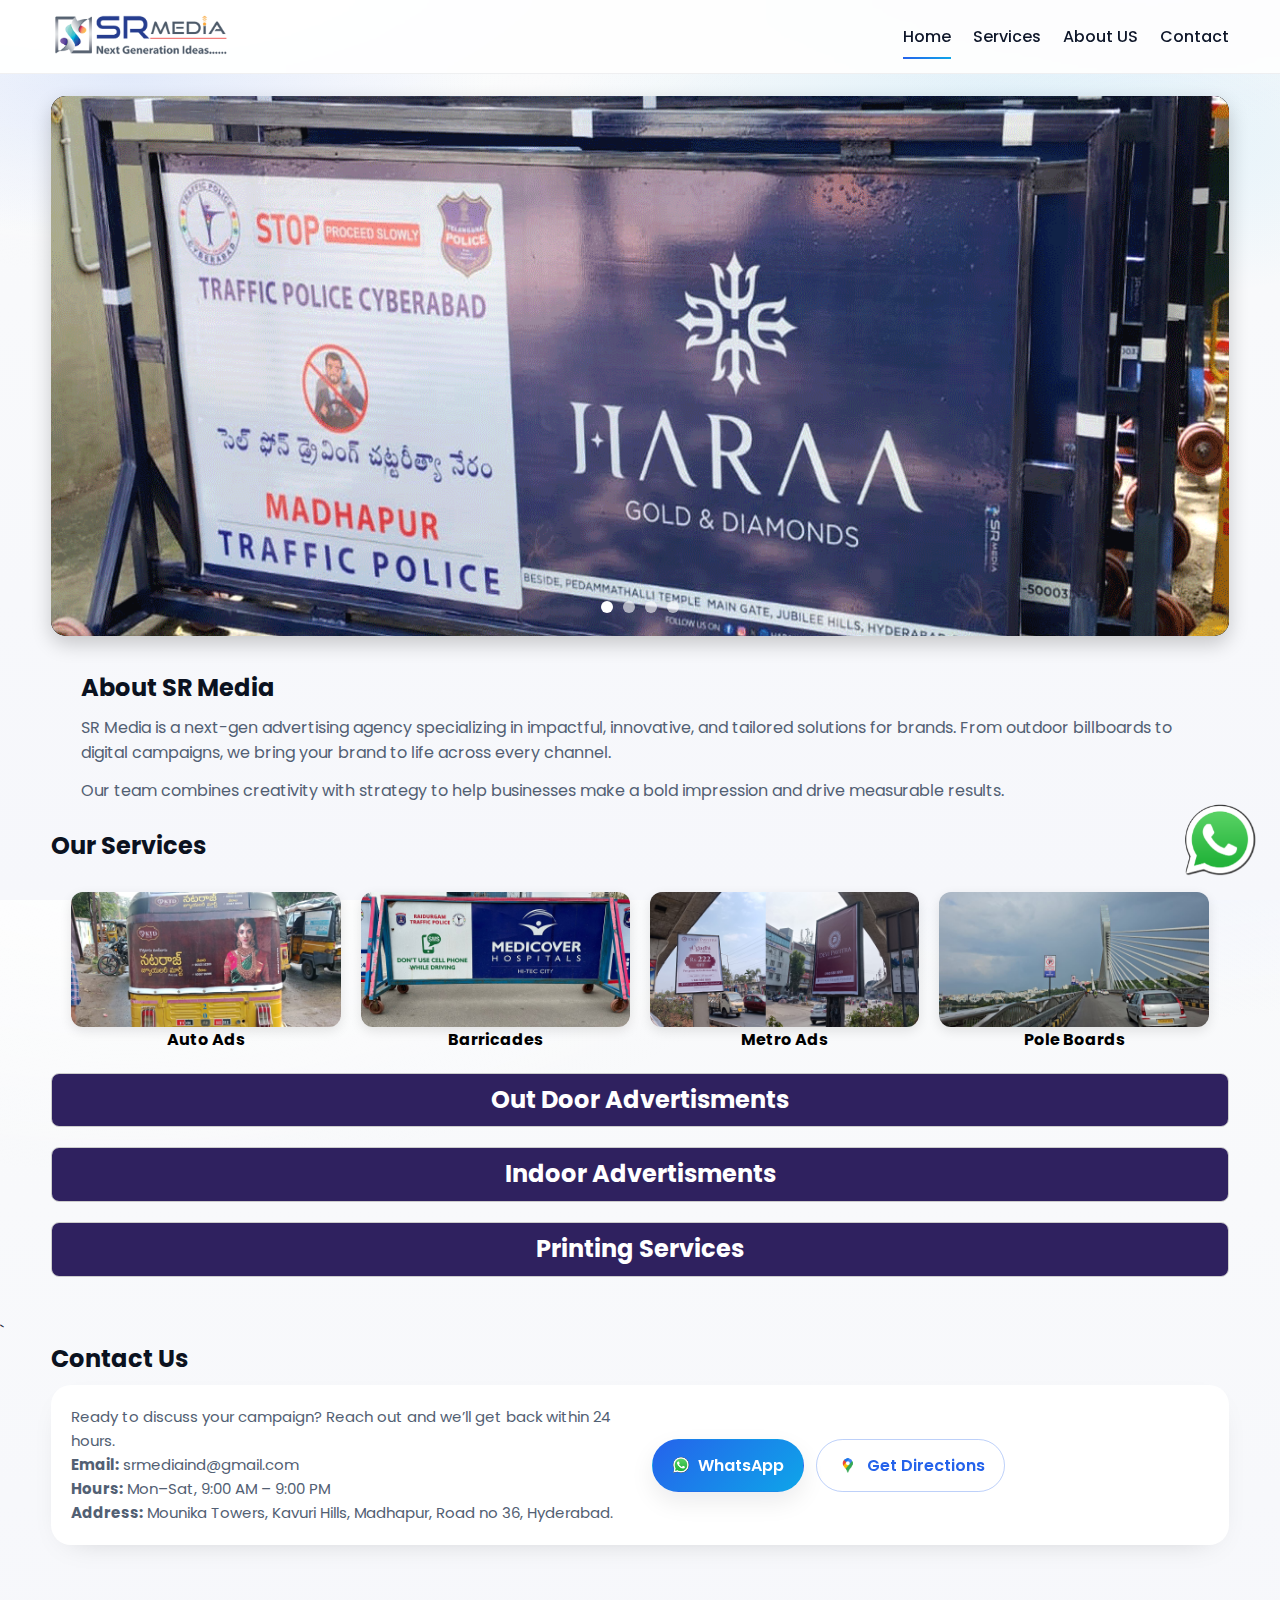
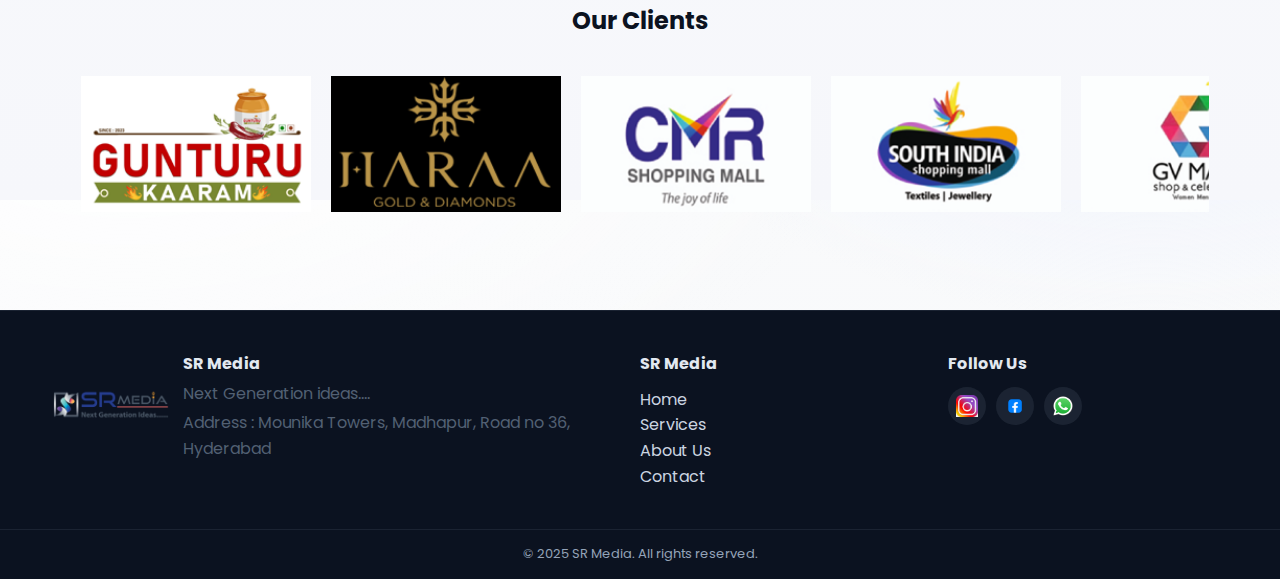
<file: index.html>
<!DOCTYPE html>
<html lang="en">
<head>
  <meta charset="UTF-8" />
  <meta name="viewport" content="width=device-width, initial-scale=1" />
  <title>SR Media | Outdoor & Indoor Advertising</title>
  <meta name="description" content="SR Media provides outdoor, indoor, barricade and promotional advertising with professional design and execution." />
  <link rel="preconnect" href="https://fonts.googleapis.com">
  <link rel="preconnect" href="https://fonts.gstatic.com" crossorigin>
  <link rel="stylesheet" href="styles.css" />
  <link href="https://unpkg.com/aos@2.3.1/dist/aos.css" rel="stylesheet">
</head>
<body>

  <!-------------Header / Navigation -------------->

  <header class="site-header" role="banner">
    <div class="container navbar">
      <a class="brand" href="index.html" aria-label="SR Media Home">
        <img src="assets/logo.png" alt="SR Media logo" />
      </a>
      <button class="hamburger" aria-label="Toggle navigation" aria-controls="primary-nav" aria-expanded="false">
        <span></span><span></span><span></span>
      </button>
      <nav id="primary-nav" class="nav-links" role="navigation" aria-label="Primary">
        <a class="active" href="index.html">Home</a>
        <a href="#services">Services</a>
        <a href="#about">About US</a>
        <a href="#contact">Contact</a>
      </nav>
    </div>
  </header>

  <main>


    <!-- Hero -->

    <section class="hero">
      <div class="container slider" >
              <div class="slideshow-container" id="slideshow">
                <div class="slide active"><img src="assets/slides/1.png" alt="Slide 1"></div>
                <div class="slide"><img src="assets/slides/2.png" alt="Slide 2"></div>
                <div class="slide"><img src="assets/slides/3.png" alt="Slide 3"></div>
                <div class="slide"><img src="assets/slides/4.png" alt="Slide 4"></div>
                <div class="dots"></div>
              </div>

      </div>
    </section> 


    <!------------ About us ------------>
 
    <section id="about" class="about-section">
      <div class="container">
        <div class="about-text">
          <h2>About SR Media</h2>
          <p>
            SR Media is a next-gen advertising agency specializing in impactful, innovative, and tailored solutions for brands. From outdoor billboards to digital campaigns, we bring your brand to life across every channel.
          </p>
          <p>
            Our team combines creativity with strategy to help businesses make a bold impression and drive measurable results.
          </p>
        </div>
      </div>
    </section>


    <!-------------------- Services --------------------->

        <section id="services" class="container">
          <h2>Our Services</h2>
          <div class="services-container">
            <a href="auto.html"> <img src="assets/services/auto.jpg" alt="Service 2"><span class="services-title">Auto Ads</span></a>
            <a href="barricades.html"> <img src="assets/services/baricade.jpg" alt="Service 3"><span class="services-title"> Barricades</span></a>
            <a href="metro.html"> <img src="assets/services/metro.jpg" alt="Service 4"><span class="services-title">Metro Ads</span></a> 
            <a href="poleboards.html"> <img src="assets/services/sign.jpg" alt="Service 4"><span class="services-title">Pole Boards</span></a> 

          </div>
        </section>

        <section id="outdoor" class="container">
              <h2 class="outdoor-header">Out Door Advertisments </h2>
              <div class="outdoor-container">
                <a href="service.html?name=entrance-arch">
                  <img src="assets/services/entrencearch.jpg" alt="Auto Ads">
                  <span class="outdoor-title">Entrence Arch</span>
                </a>
                <a href="service.html?name=hoardings">
                  <img src="assets/services/hoardings.jpg" alt="Barricades">
                  <span class="outdoor-title">Hoardings</span>
                </a>
                <a href="service.html?name=metro-train-ads">
                  <img src="assets/services/metrotrain.jpg" alt="Metro Ads">
                  <span class="outdoor-title">Metro Train Ads</span>
                </a>
                <a href="service.html?name=roadside-digital-boards">
                  <img src="assets/services/roadsidedigital.jpg" alt="Pole Boards">
                  <span class="outdoor-title">Road Side Digital Boards</span>
                </a>
                <a href="service.html?name=sky-balloon-ads">
                  <img src="assets/services/skyballoon.jpg" alt="Traffic Sign Boards">
                  <span class="outdoor-title">Sky Baloon Ads</span>
                </a>
                <a href="service.html?name=tent-ads">
                  <img src="assets/services/tent.jpg" alt="Tent Ads">
                  <span class="outdoor-title">Tent Ads</span>
                </a>
                <a href="service.html?name=traffic-booth">
                  <img src="assets/services/trafficbooth.jpg" alt="Traffic Booth">
                  <span class="outdoor-title">Traffic Booth</span>
                </a>
                <a href="service.html?name=auto-boards">
                  <img src="assets/services/autoboards.jpg" alt="Auto Boards">
                  <span class="outdoor-title">Auto Boards</span>
                </a>

                 <a href="service.html?name=try-cycle">
                  <img src="assets/services/tricycle.jpg" alt="Auto Boards">
                  <span class="outdoor-title">Try Cycle</span>
                </a>

                 <a href="service.html?name=uni-pole">
                  <img src="assets/services/unipole.jpg" alt="Auto Boards">
                  <span class="outdoor-title">Uni Pole</span>
                </a>

                 <a href="service.html?name=welcome-village-signs">
                  <img src="assets/services/welcomesign.jpg" alt="Auto Boards">
                  <span class="outdoor-title">Welcome Villege signs</span>
                </a>

                       <a href="service.html?name=wall-mount">
                  <img src="assets/services/wallmount.jpg" alt="Auto Boards">
                  <span class="outdoor-title">Wall Mount</span>
                </a>
              </div>

        </section>




        <section id="indoor" class="container">
              <h2 class="indoor-header">Indoor Advertisments </h2>
              <div class="indoor-container">
                <a href="service.html?name=counter">
                  <img src="assets/services/counter.jpg" alt="Auto Ads">
                  <span class="outdoor-title">Counter</span>
                </a>
                <a href="service.html?name=display-boards">
                  <img src="assets/services/displayboards.jpg" alt="Barricades">
                  <span class="outdoor-title">Display Boards</span>
                </a>
                <a href="service.html?name=lift-advertisements">
                  <img src="assets/services/lift.jpg" alt="Metro Ads">
                  <span class="outdoor-title">Lift Advertisements</span>
                </a>
                <a href="service.html?name=floor-design">
                  <img src="assets/services/floor.jpg" alt="Pole Boards">
                  <span class="outdoor-title">Floor Design</span>
                </a>
              
                <a href="service.html?name=shopping-malls">
                  <img src="assets/services/mall.jpg" alt="Tent Ads">
                  <span class="outdoor-title">Shopping mall's</span>
                </a>
                <a href="service.html?name=standees">
                  <img src="assets/services/standees.jpg" alt="Traffic Booth">
                  <span class="outdoor-title">Standess</span>
                </a>
                <a href="service.html?name=theater-advertisements">
                  <img src="assets/services/theater.jpg" alt="Auto Boards">
                  <span class="outdoor-title">Theater Advertisemensts</span>
                </a>
    
                 
              </div>

        </section>



        <!---- Prinnting services Section -->

        <section id="printing" class="container">
          <h2 class="printing-header">Printing Services </h2>
          <div class="printing-container">
            <a href="service.html?name=flex-printing">
                  <img src="assets/services/flex.jpg" alt="Auto Ads">
                  <span class="outdoor-title">Flex Printing</span>
                </a>
                <a href="service.html?name=letterheads">
                  <img src="assets/services/letter-head.jpg" alt="Barricades">
                  <span class="outdoor-title">Letter Heads</span>
                </a>
                <a href="service.html?name=pamphlets">
                  <img src="assets/services/pamphlets.jpg" alt="Auto Ads">
                  <span class="outdoor-title">Pamphlets</span>
                </a>

                <a href="service.html?name=visiting-cards">
                  <img src="assets/services/visitingcards.jpg" alt="Barricades">
                  <span class="outdoor-title">Visiting Cards</span>
                </a>
                   <a href="service.html?name=envelopes">
                  <img src="assets/services/envelops.jpg" alt="Barricades">
                  <span class="outdoor-title">Envelops</span>
                </a>
                <a href="service.html?name=menucards">
                  <img src="assets/services/menucards.jpg" alt="Barricades">
                  <span class="outdoor-title">Menu Cards</span>
                </a>
              
          </div>
        </section>



 


        


    <!-- === Contact === -->
    <section id="contact" class="section contact">`
      <div class="container">
        <h2>Contact Us</h2>
        <div class="card">
          <div class="info" >
            <p>Ready to discuss your campaign? Reach out and we’ll get back within 24 hours.</p>
            <p><strong>Email:</strong> srmediaind@gmail.com</p>
            <p><strong>Hours:</strong> Mon–Sat, 9:00 AM – 9:00 PM</p> 
            <p><strong>Address:</strong> Mounika Towers, Kavuri Hills, Madhapur, Road no 36, Hyderabad.</p>
          </div>
          <div class="actions">
            <a class="btn" href="https://wa.me/+916262156969" target="_blank" rel="noopener">
              <img src="assets/whatsapp.png" alt="" style="width:18px;height:18px;" /> WhatsApp
            </a> 
            <a class="btn btn-outline" href="https://maps.app.goo.gl/io6BSna14B7gaWKM8" target="_blank" rel="noopener">
              <img src="assets/maps.png" alt="" style="width:22px;height:22px;" />Get Directions
            </a>
          </div>
        </div>
      </div>
    </section>



 

    <!--===our clients section starts both for mobile and desktop that contain the feture of caurosul==-->


    <section class="clients-section container" id="clients">
    <h2>Our Clients</h2>
    <div class="client-carousel">
      <div class="client-track">
        <div class="client-logo"><img src="assets/clients/1.png" alt="Client 1"></div>
        <div class="client-logo"><img src="assets/clients/2.png" alt="Client 2"></div>
        <div class="client-logo"><img src="assets/clients/3.png" alt="Client 3"></div>
        
        <div class="client-logo"><img src="assets/clients/4.png" alt="Client 4"></div>
        <div class="client-logo"><img src="assets/clients/5.png" alt="Client 5"></div>
        <div class="client-logo"><img src="assets/clients/6.png" alt="Client 6"></div>
        
    <div class="client-logo"><img src="assets/clients/7.png" alt="Client 7"></div>
        <div class="client-logo"><img src="assets/clients/8.png" alt="Client 8"></div>
        <div class="client-logo"><img src="assets/clients/9.png" alt="Client 9"></div>
        
        <div class="client-logo"><img src="assets/clients/10.png" alt="Client 10"></div>
        <div class="client-logo"><img src="assets/clients/11.png" alt="Client 11"></div>
        <div class="client-logo"><img src="assets/clients/12.png" alt="Client 12"></div>

        
        <div class="client-logo"><img src="assets/clients/13.png" alt="Client 13"></div>
        <div class="client-logo"><img src="assets/clients/14.png" alt="Client 14"></div>
        <div class="client-logo"><img src="assets/clients/15.png" alt="Client 15"></div>
      </div>
    </div>
    </section>

     <a href="https://wa.me/+916262156969" class="whatsapp-button" target="_blank" title="Chat on WhatsApp">
      <img src="assets/whatsapp.png" width="80px" height="80px" alt="WhatsApp" />
    </a> 


  </main>

  <!-- Footer -->
  <footer class="site-footer">
    <div class="container footer-grid">
      <div>
        <div class="footer-brand">
          <img src="assets/logo.png" alt="SR Media logo" />
          <div>
            <h4 style="margin:0;">SR Media</h4>
            <p style="margin:4px 0 0;"  class="footer-link-head">Next Generation ideas....</p>
            <p style="margin:4px 0 0;">Address : Mounika Towers, Madhapur, Road no 36, Hyderabad</p>

          </div>
        </div>
      </div>
      <div>
        <h4 class="footer-link-head">SR Media</h4>
        <nav class="footer-links">
          <a href="index.html">Home</a><br/>
          <a href="#services">Services</a><br/> 
          <a href="nav.html">About Us</a><br/>
          <a href="#contact">Contact</a>
        </nav>
      </div>
      <div>
        <h4>Follow Us</h4>
        <div class="social">
          <a href="#" aria-label="Instagram"><img src="assets/instagram.png" alt="" /></a>
          <a href="#" aria-label="Facebook"><img src="assets/facebook.png" alt="" /></a>
          <a href="https://wa.me/+916262196969" aria-label="WhatsApp"><img src="assets/whatsapp.png" alt="" /></a>
        </div>
      </div>
    </div>
    <div class="footnote">© 2025 SR Media. All rights reserved.</div>
  </footer>

  <script src="script.js"></script>
  
  <script src="https://unpkg.com/aos@2.3.1/dist/aos.js"></script>
  <script>
  AOS.init();
  document.querySelector(".outdoor-header").addEventListener("click", () => {
    document.getElementById("outdoor").classList.toggle("active");
  });


  document.querySelector(".indoor-header").addEventListener("click", () => {
    document.getElementById("indoor").classList.toggle("active");
  });


  
  document.querySelector(".printing-header").addEventListener("click", () => {
    document.getElementById("printing").classList.toggle("active");
  });
 
</script>
</body>
</html>
</file>
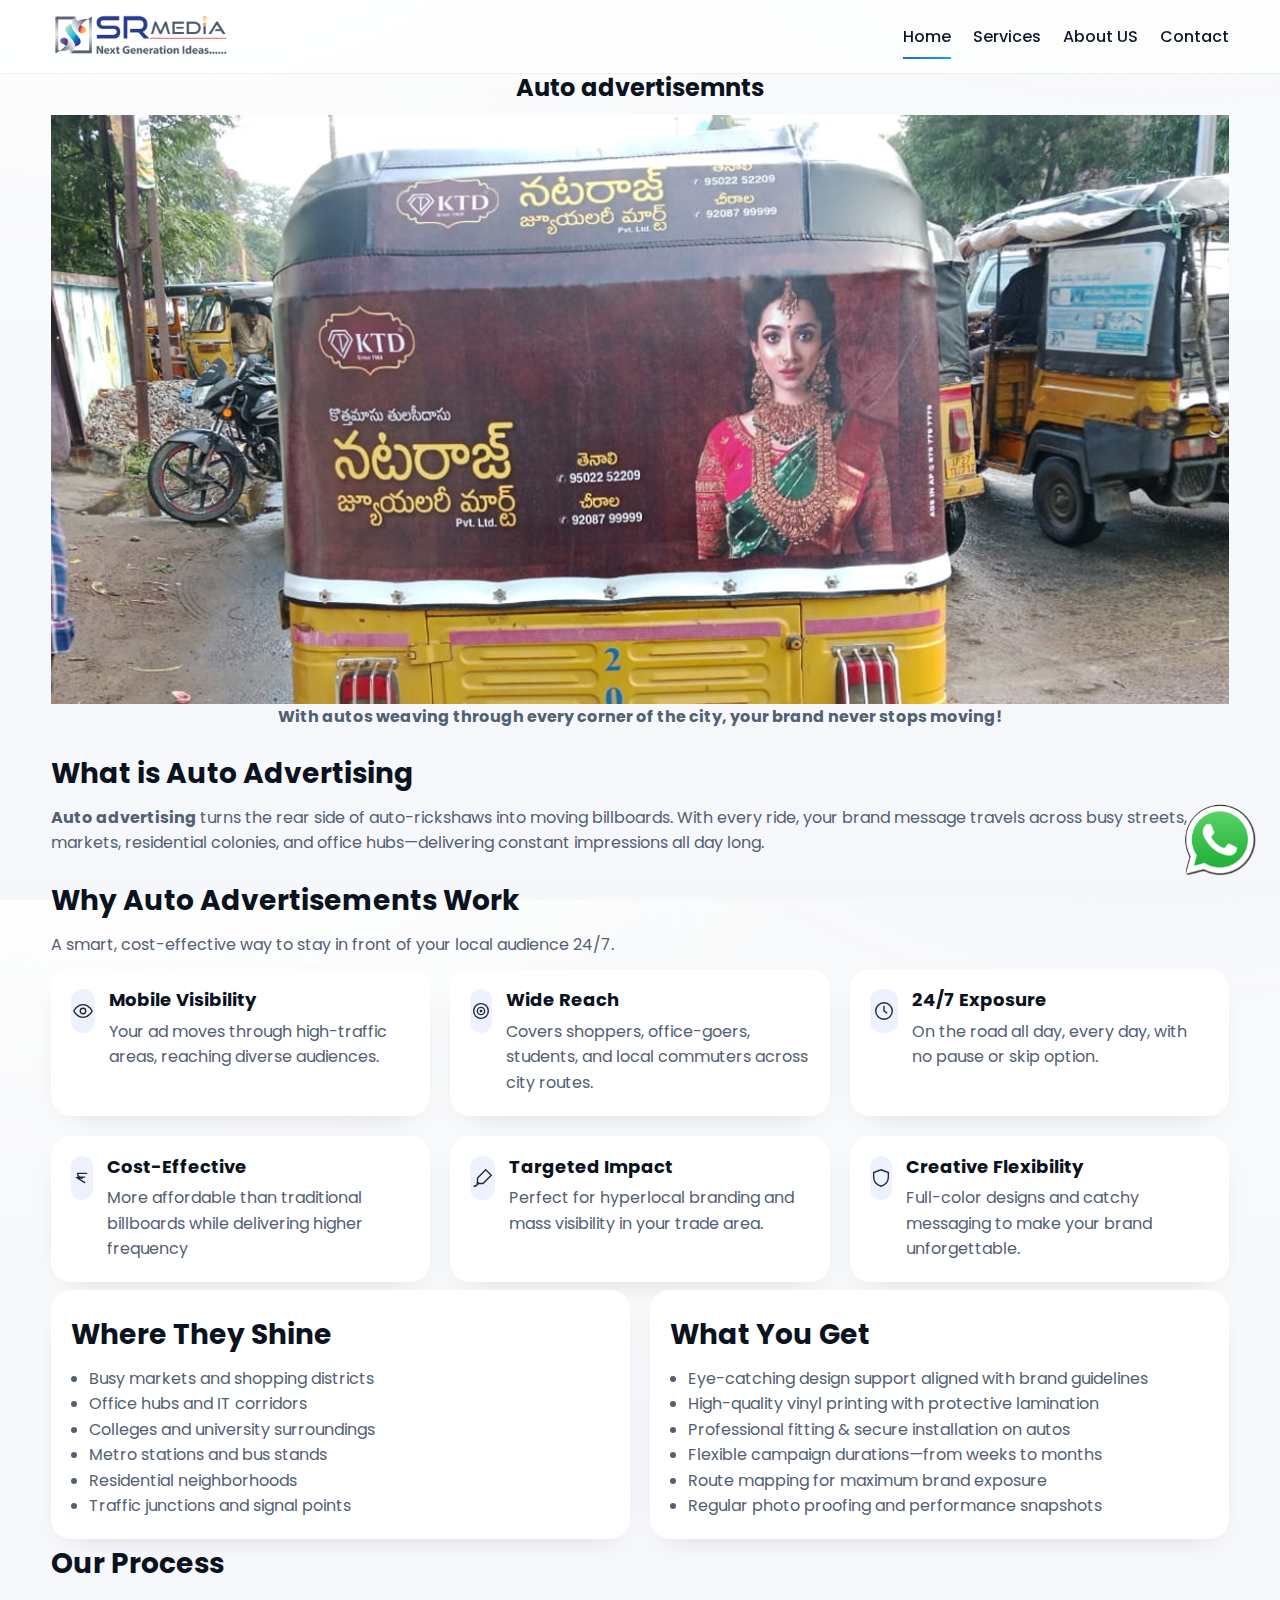
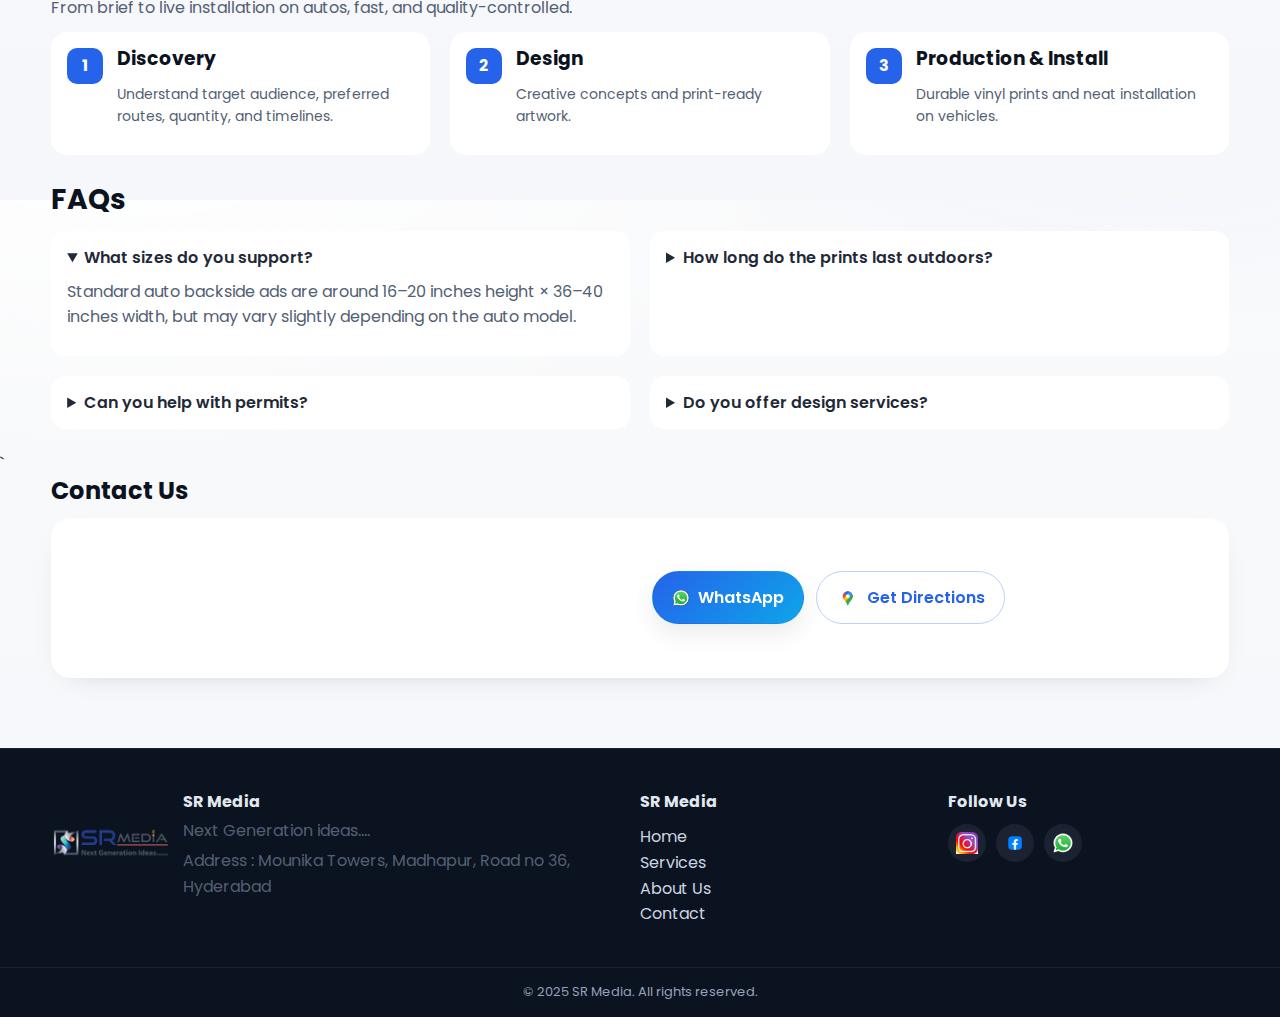
<file: auto.html>
<!DOCTYPE html>
<html lang="en">
<head>
  <meta charset="UTF-8" />
  <meta name="viewport" content="width=device-width, initial-scale=1" />
  <title>SR Media | Outdoor & Indoor Advertising</title>
  <meta name="description" content="SR Media provides outdoor, indoor, barricade and promotional advertising with professional design and execution." />
  <link rel="preconnect" href="https://fonts.googleapis.com">
  <link rel="preconnect" href="https://fonts.gstatic.com" crossorigin>
  <link rel="stylesheet" href="styles.css" />
  <link href="https://unpkg.com/aos@2.3.1/dist/aos.css" rel="stylesheet">
</head>
<body>

  <!-- Header / Navigation -->
  <header class="site-header" role="banner">
    <div class="container navbar">
      <a class="brand" href="index.html" aria-label="SR Media Home">
        <img src="assets/logo.png" alt="SR Media logo" />
      </a>
      <button class="hamburger" aria-label="Toggle navigation" aria-controls="primary-nav" aria-expanded="false">
        <span></span><span></span><span></span>
      </button>
      <nav id="primary-nav" class="nav-links" role="navigation" aria-label="Primary">
        <a class="active" href="index.html">Home</a>
        <a href="index.html#services">Services</a>
        <a href="index.html#about">About US</a>
        <a href="index.html#contact">Contact</a>
      </nav>
    </div>
  </header>
<h2 style="text-align: center;">Auto advertisemnts </h2>

  <secction id="headerimage">
    <div class="container headerimage">
      <img src="assets/auto.jpg">
      <p style="font-weight: bold; text-align: center;">With autos weaving through every corner of the city, your brand never stops moving!</p>
    </div>
  </secction>

  <!---->

  <section id="what">
    <div class="container" style="margin-top: 28px;">
    <h2 class="section-title">What is Auto Advertising</h2>
    <p class="section-sub"><span style="font-weight: bold;"> Auto advertising </span> turns the rear side of auto-rickshaws into moving billboards. With every ride, your brand message travels across busy streets, markets, residential colonies, and office hubs—delivering constant impressions all day long.   </p>
    </div> 
  </section>

<!-- BENEFITS -->
  <section id="benefits" class="container" style="margin-top: 28px;">
    <h2 class="section-title">Why Auto Advertisements Work</h2>
    <p class="section-sub">A smart, cost-effective way to stay in front of your local audience 24/7.</p>

    <div class="grid grid-3" style="margin-top: 12px;">
      <article class="card feature">
        <div class="feature-icon" aria-hidden="true">
          <!-- Eye icon -->
          <svg width="22" height="22" viewBox="0 0 24 24" fill="none" xmlns="http://www.w3.org/2000/svg"><path d="M2 12s3.5-7 10-7 10 7 10 7-3.5 7-10 7S2 12 2 12Z" stroke="currentColor" stroke-width="1.5"/><circle cx="12" cy="12" r="3" stroke="currentColor" stroke-width="1.5"/></svg>
        </div>
        <div>
          <h3>Mobile Visibility</h3>
          <p>Your ad moves through high-traffic areas, reaching diverse audiences.</p>
        </div>
      </article>

      <article class="card feature">
        <div class="feature-icon" aria-hidden>

            <!-- Target icon -->
          <svg width="22" height="22" viewBox="0 0 24 24" fill="none" xmlns="http://www.w3.org/2000/svg"><circle cx="12" cy="12" r="8" stroke="currentColor" stroke-width="1.5"/><circle cx="12" cy="12" r="4" stroke="currentColor" stroke-width="1.5"/><circle cx="12" cy="12" r="1.5" fill="currentColor"/></svg>
           </div>
        <div>
          <h3>Wide Reach</h3>
          <p>Covers shoppers, office-goers, students, and local commuters across city routes.</p>
        </div>
      </article>

      <article class="card feature">
        <div class="feature-icon" aria-hidden>
            <!-- Clock icon -->
          <svg width="22" height="22" viewBox="0 0 24 24" fill="none" xmlns="http://www.w3.org/2000/svg"><circle cx="12" cy="12" r="9" stroke="currentColor" stroke-width="1.5"/><path d="M12 7v5l3 2" stroke="currentColor" stroke-width="1.5" stroke-linecap="round"/></svg>
        </div>
        <div>
          <h3>24/7 Exposure</h3>
          <p>On the road all day, every day, with no pause or skip option.</p>
        </div>
      </article>

      <article class="card feature">
        <div class="feature-icon" aria-hidden>
          <!-- Rupee icon -->
          <svg width="22" height="22" viewBox="0 0 24 24" fill="none" xmlns="http://www.w3.org/2000/svg"><path d="M7 7h10M7 11h8M7 7c.5 3 3 5 6 5H7l8 5" stroke="currentColor" stroke-width="1.5" stroke-linecap="round"/></svg>
        </div>
        <div>
          <h3>Cost-Effective</h3>
          <p>More affordable than traditional billboards while delivering higher frequency</p>
        </div>
      </article>

      <article class="card feature">
        <div class="feature-icon" aria-hidden>
          <!-- Brush icon -->
          <svg width="22" height="22" viewBox="0 0 24 24" fill="none" xmlns="http://www.w3.org/2000/svg"><path d="M15 3l6 6-9 9H6v-6l9-9Z" stroke="currentColor" stroke-width="1.5"/><path d="M6 17s0 4-3 4 4 0 4-4H6Z" stroke="currentColor" stroke-width="1.5"/></svg>
        </div>
        <div>
          <h3>Targeted Impact</h3>
          <p>Perfect for hyperlocal branding and mass visibility in your trade area.</p>
        </div>
      </article>

      <article class="card feature">
        <div class="feature-icon" aria-hidden>
          <!-- Shield icon -->
          <svg width="22" height="22" viewBox="0 0 24 24" fill="none" xmlns="http://www.w3.org/2000/svg"><path d="M12 3l8 3v5c0 5.25-3.5 8.75-8 10-4.5-1.25-8-4.75-8-10V6l8-3Z" stroke="currentColor" stroke-width="1.5"/></svg>
        </div>
        <div>
          <h3>Creative Flexibility</h3>
          <p>Full-color designs and catchy messaging to make your brand unforgettable.</p>
        </div>
      </article>
    </div>
  </section>


  <!-- OUR WORKS -->
 


  <!-- USE CASES + SPECS -->
  <section class="container" style="margin-top: 8px;">
    <div class="grid grid-2">
      <div class="card">
        <h2 class="section-title">Where They Shine</h2>
        <ul class="list">
        <li>Busy markets and shopping districts</li>
        <li>Office hubs and IT corridors</li>
        <li>Colleges and university surroundings</li>
        <li>Metro stations and bus stands</li>
        <li>Residential neighborhoods</li>
        <li>Traffic junctions and signal points</li>

        </ul>
      </div>
      <div class="card">
        <h2 class="section-title">What You Get</h2>
        <ul class="list">
        <li>Eye-catching design support aligned with brand guidelines</li>
        <li>High-quality vinyl printing with protective lamination</li>
        <li>Professional fitting &amp; secure installation on autos</li>
        <li>Flexible campaign durations—from weeks to months</li>
        <li>Route mapping for maximum brand exposure</li>
        <li>Regular photo proofing and performance snapshots</li>
        </ul>
      </div>
    </div>
  </section>

  <!-- PROCESS -->
  <section class="container" style="margin-top: 8px;">
    <h2 class="section-title">Our Process</h2>
    <p class="section-sub">From brief to live installation on autos, fast, and quality-controlled.</p>
    <div class="grid grid-3 process" style="margin-top: 12px;">
      <div class="step">
        <div class="num">1</div>
        <div>
          <h3>Discovery</h3>
          <p class="note">Understand target audience, preferred routes, quantity, and timelines.</p>
        </div>
      </div>
      <div class="step">
        <div class="num">2</div>
        <div>
          <h3>Design</h3>
          <p class="note">Creative concepts and print-ready artwork.</p>
        </div>
      </div>
      <div class="step">
        <div class="num">3</div>
        <div>
          <h3>Production & Install</h3>
          <p class="note">Durable vinyl prints and neat installation on vehicles.</p>
        </div>
      </div>
    </div>
  </section>

 

  <!-- FAQ -->

  

  <section class="container" style="margin-top: 28px;">
    <h2 class="section-title">FAQs</h2>
    <div class="grid grid-2 faq" style="margin-top: 10px;">
      <details open>
        <summary>What sizes do you support?</summary>
        <p>Standard auto backside ads are around 16–20 inches height × 36–40 inches width, but may vary slightly depending on the auto model.</p>
      </details>
      <details>
        <summary>How long do the prints last outdoors?</summary>
        <p>With laminated vinyl, prints typically last 3–6 months outdoors, even under sunlight and rain.</p>
      </details>
      <details>
        <summary>Can you help with permits?</summary>
        <p>Yes. We handle auto union coordination and local permissions wherever required.</p>
      </details>
      <details>
        <summary>Do you offer design services?</summary>
        <p>Absolutely—our creative team creates bold, memorable artwork that stands out in traffic.</p>
      </details>
    </div>
  </section>



   <!-- === Contact === -->
    <section id="contact" class="section contact">`
      <div class="container">
        <h2>Contact Us</h2>
        <div class="card">
          <div class="info" data-aos="zoom-in">
            <p>Ready to discuss your campaign? Reach out and we’ll get back within 24 hours.</p>
            <p><strong>Email:</strong> srmedia email@gmail.com</p>
            <p><strong>Hours:</strong> Mon–Sat, 9:00 AM – 9:00 PM</p> 
            <p><strong>Address:</strong> Mounika Towers, Madhapur, Road no 36, Hyderabad.</p>
          </div>
          <div class="actions">
            <a class="btn" href="https://wa.me/+916262156969" target="_blank" rel="noopener">
              <img src="assets/whatsapp.png" alt="" style="width:18px;height:18px;" /> WhatsApp
            </a> 
            <a class="btn btn-outline" href="https://maps.app.goo.gl/io6BSna14B7gaWKM8" target="_blank" rel="noopener">
              <img src="assets/maps.png" alt="" style="width:22px;height:22px;" />Get Directions
            </a>
          </div>
        </div>
      </div>
    </section>  



    <!------Whasts app sticky button-->


      <a href="https://wa.me/+916262156969" class="whatsapp-button" target="_blank" title="Chat on WhatsApp">
      <img src="assets/whatsapp.png" width="80px" height="80px" alt="WhatsApp" />
       </a> 

  <!-- Footer -->
  <footer class="site-footer">
    <div class="container footer-grid">
      <div>
        <div class="footer-brand">
          <img src="assets/logo.png" alt="SR Media logo" />
          <div>
            <h4 style="margin:0;">SR Media</h4>
            <p style="margin:4px 0 0;"  class="footer-link-head">Next Generation ideas....</p>
            <p style="margin:4px 0 0;">Address : Mounika Towers, Madhapur, Road no 36, Hyderabad</p>

          </div>
        </div>
      </div>
      <div>
        <h4 class="footer-link-head">SR Media</h4>
        <nav class="footer-links">
          <a href="index.html">Home</a><br/>
          <a href="index.html#services">Services</a><br/> 
          <a href="index.html#about.html">About Us</a><br/>
          <a href="index.html#contact">Contact</a>
        </nav>
      </div>
      <div>
        <h4>Follow Us</h4>
        <div class="social">
          <a href="#" aria-label="Instagram"><img src="assets/instagram.png" alt="" /></a>
          <a href="#" aria-label="Facebook"><img src="assets/facebook.png" alt="" /></a>
          <a href="https://wa.me/+916262196969" aria-label="WhatsApp"><img src="assets/whatsapp.png" alt="" /></a>
        </div>
      </div>
    </div>
    <div class="footnote">© 2025 SR Media. All rights reserved.</div>
  </footer>

  <script src="script.js"></script>
  <script src="https://unpkg.com/aos@2.3.1/dist/aos.js"></script>
    <script>
      AOS.init();
    </script>
  </body>
  </html>
</file>
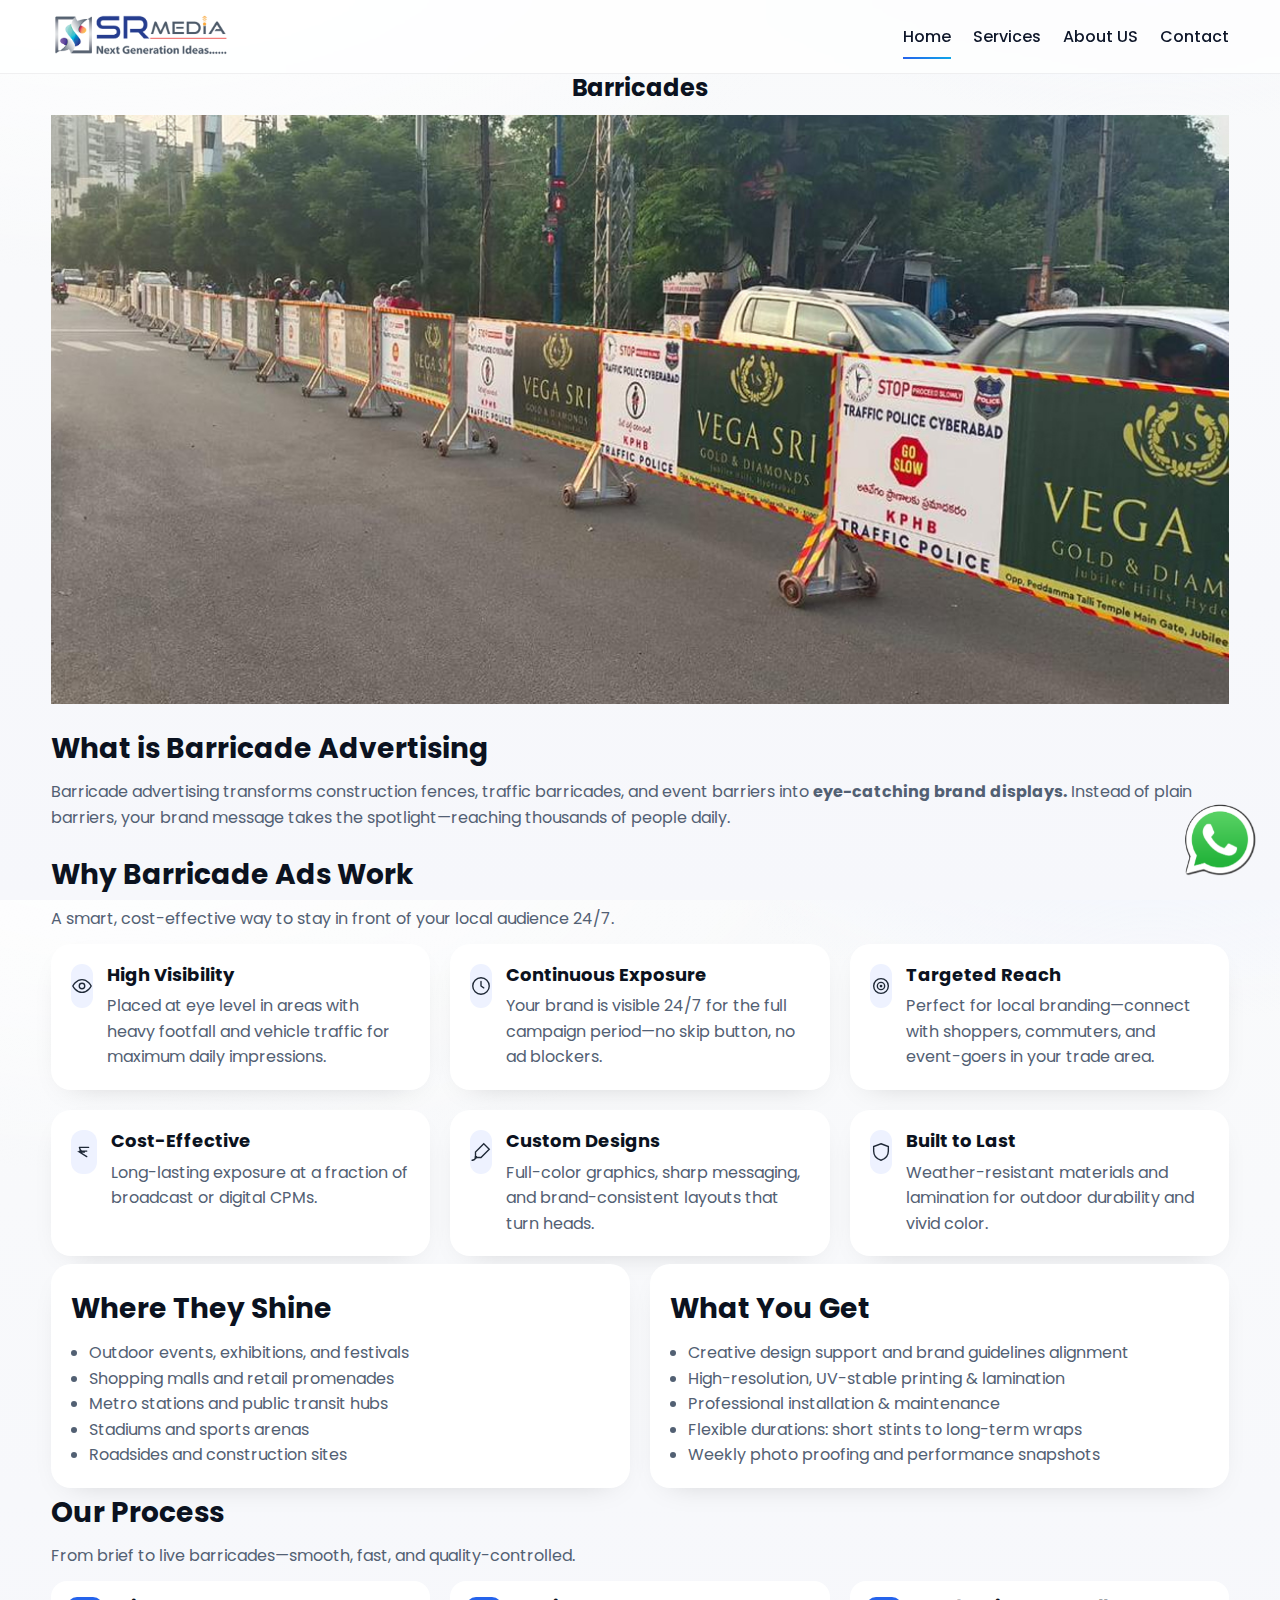
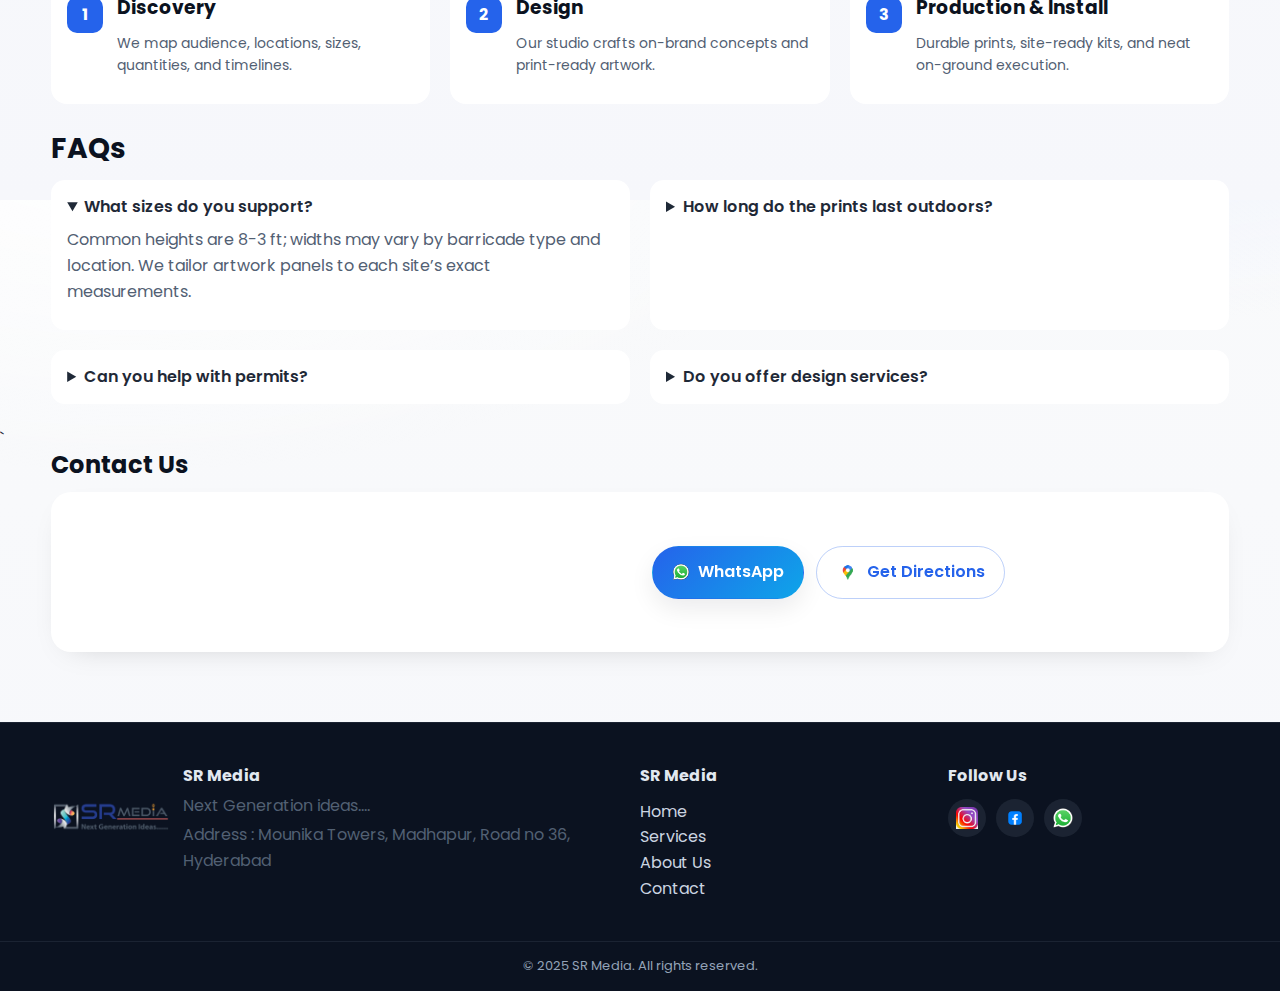
<file: barricades.html>
<!DOCTYPE html>
<html lang="en">
<head>
  <meta charset="UTF-8" />
  <meta name="viewport" content="width=device-width, initial-scale=1" />
  <title>SR Media | Outdoor & Indoor Advertising</title>
  <meta name="description" content="SR Media provides outdoor, indoor, barricade and promotional advertising with professional design and execution." />
  <link rel="preconnect" href="https://fonts.googleapis.com">
  <link rel="preconnect" href="https://fonts.gstatic.com" crossorigin>
  <link rel="stylesheet" href="styles.css" />
  <link href="https://unpkg.com/aos@2.3.1/dist/aos.css" rel="stylesheet">
</head>
<body>

  <!-- Header / Navigation -->
  <header class="site-header" role="banner">
    <div class="container navbar">
      <a class="brand" href="index.html" aria-label="SR Media Home">
        <img src="assets/logo.png" alt="SR Media logo" />
      </a>
      <button class="hamburger" aria-label="Toggle navigation" aria-controls="primary-nav" aria-expanded="false">
        <span></span><span></span><span></span>
      </button>
      <nav id="primary-nav" class="nav-links" role="navigation" aria-label="Primary">
        <a class="active" href="index.html">Home</a>
        <a href="index.html#services">Services</a>
        <a href="index.html#about">About US</a>
        <a href="index.html#contact">Contact</a>
      </nav>
    </div>
  </header>
<h2 style="text-align: center;">Barricades </h2>

  <secction id="headerimage">
    <div class="container headerimage">
      <img src="assets/barricade.jpg">
    </div>
  </secction>

  <!---->

  <section id="what">
    <div class="container" style="margin-top: 28px;">
    <h2 class="section-title">What is Barricade Advertising</h2>
    <p class="section-sub">Barricade advertising transforms construction fences, traffic barricades, and event barriers into <span style="font-weight: bold;">eye-catching brand displays.</span>  Instead of plain barriers, your brand message takes the spotlight—reaching thousands of people daily.</p>
    </div> 
  </section>

<!-- BENEFITS -->
  <section id="benefits" class="container" style="margin-top: 28px;">
    <h2 class="section-title">Why Barricade Ads Work</h2>
    <p class="section-sub">A smart, cost-effective way to stay in front of your local audience 24/7.</p>

    <div class="grid grid-3" style="margin-top: 12px;">
      <article class="card feature">
        <div class="feature-icon" aria-hidden="true">
          <!-- Eye icon -->
          <svg width="22" height="22" viewBox="0 0 24 24" fill="none" xmlns="http://www.w3.org/2000/svg"><path d="M2 12s3.5-7 10-7 10 7 10 7-3.5 7-10 7S2 12 2 12Z" stroke="currentColor" stroke-width="1.5"/><circle cx="12" cy="12" r="3" stroke="currentColor" stroke-width="1.5"/></svg>
        </div>
        <div>
          <h3>High Visibility</h3>
          <p>Placed at eye level in areas with heavy footfall and vehicle traffic for maximum daily impressions.</p>
        </div>
      </article>

      <article class="card feature">
        <div class="feature-icon" aria-hidden>
          <!-- Clock icon -->
          <svg width="22" height="22" viewBox="0 0 24 24" fill="none" xmlns="http://www.w3.org/2000/svg"><circle cx="12" cy="12" r="9" stroke="currentColor" stroke-width="1.5"/><path d="M12 7v5l3 2" stroke="currentColor" stroke-width="1.5" stroke-linecap="round"/></svg>
        </div>
        <div>
          <h3>Continuous Exposure</h3>
          <p>Your brand is visible 24/7 for the full campaign period—no skip button, no ad blockers.</p>
        </div>
      </article>

      <article class="card feature">
        <div class="feature-icon" aria-hidden>
          <!-- Target icon -->
          <svg width="22" height="22" viewBox="0 0 24 24" fill="none" xmlns="http://www.w3.org/2000/svg"><circle cx="12" cy="12" r="8" stroke="currentColor" stroke-width="1.5"/><circle cx="12" cy="12" r="4" stroke="currentColor" stroke-width="1.5"/><circle cx="12" cy="12" r="1.5" fill="currentColor"/></svg>
        </div>
        <div>
          <h3>Targeted Reach</h3>
          <p>Perfect for local branding—connect with shoppers, commuters, and event-goers in your trade area.</p>
        </div>
      </article>

      <article class="card feature">
        <div class="feature-icon" aria-hidden>
          <!-- Rupee icon -->
          <svg width="22" height="22" viewBox="0 0 24 24" fill="none" xmlns="http://www.w3.org/2000/svg"><path d="M7 7h10M7 11h8M7 7c.5 3 3 5 6 5H7l8 5" stroke="currentColor" stroke-width="1.5" stroke-linecap="round"/></svg>
        </div>
        <div>
          <h3>Cost-Effective</h3>
          <p>Long-lasting exposure at a fraction of broadcast or digital CPMs.</p>
        </div>
      </article>

      <article class="card feature">
        <div class="feature-icon" aria-hidden>
          <!-- Brush icon -->
          <svg width="22" height="22" viewBox="0 0 24 24" fill="none" xmlns="http://www.w3.org/2000/svg"><path d="M15 3l6 6-9 9H6v-6l9-9Z" stroke="currentColor" stroke-width="1.5"/><path d="M6 17s0 4-3 4 4 0 4-4H6Z" stroke="currentColor" stroke-width="1.5"/></svg>
        </div>
        <div>
          <h3>Custom Designs</h3>
          <p>Full-color graphics, sharp messaging, and brand-consistent layouts that turn heads.</p>
        </div>
      </article>

      <article class="card feature">
        <div class="feature-icon" aria-hidden>
          <!-- Shield icon -->
          <svg width="22" height="22" viewBox="0 0 24 24" fill="none" xmlns="http://www.w3.org/2000/svg"><path d="M12 3l8 3v5c0 5.25-3.5 8.75-8 10-4.5-1.25-8-4.75-8-10V6l8-3Z" stroke="currentColor" stroke-width="1.5"/></svg>
        </div>
        <div>
          <h3>Built to Last</h3>
          <p>Weather-resistant materials and lamination for outdoor durability and vivid color.</p>
        </div>
      </article>
    </div>
  </section>


  <!-- OUR WORKS -->
 


  <!-- USE CASES + SPECS -->
  <section class="container" style="margin-top: 8px;">
    <div class="grid grid-2">
      <div class="card">
        <h2 class="section-title">Where They Shine</h2>
        <ul class="list">
          <li>Outdoor events, exhibitions, and festivals</li>
          <li>Shopping malls and retail promenades</li>
          <li>Metro stations and public transit hubs</li>
          <li>Stadiums and sports arenas</li>
          <li>Roadsides and construction sites</li>
        </ul>
      </div>
      <div class="card">
        <h2 class="section-title">What You Get</h2>
        <ul class="list">
          <li>Creative design support and brand guidelines alignment</li>
          <li>High-resolution, UV-stable printing & lamination</li>
          <li>Professional installation & maintenance</li>
          <li>Flexible durations: short stints to long-term wraps</li>
          <li>Weekly photo proofing and performance snapshots</li>
        </ul>
      </div>
    </div>
  </section>

  <!-- PROCESS -->
  <section class="container" style="margin-top: 8px;">
    <h2 class="section-title">Our Process</h2>
    <p class="section-sub">From brief to live barricades—smooth, fast, and quality-controlled.</p>
    <div class="grid grid-3 process" style="margin-top: 12px;">
      <div class="step">
        <div class="num">1</div>
        <div>
          <h3>Discovery</h3>
          <p class="note">We map audience, locations, sizes, quantities, and timelines.</p>
        </div>
      </div>
      <div class="step">
        <div class="num">2</div>
        <div>
          <h3>Design</h3>
          <p class="note">Our studio crafts on-brand concepts and print-ready artwork.</p>
        </div>
      </div>
      <div class="step">
        <div class="num">3</div>
        <div>
          <h3>Production & Install</h3>
          <p class="note">Durable prints, site-ready kits, and neat on-ground execution.</p>
        </div>
      </div>
    </div>
  </section>

 

  <!-- FAQ -->

  

  <section class="container" style="margin-top: 28px;">
    <h2 class="section-title">FAQs</h2>
    <div class="grid grid-2 faq" style="margin-top: 10px;">
      <details open>
        <summary>What sizes do you support?</summary>
        <p>Common heights are 8-3 ft; widths may vary by barricade type and location. We tailor artwork panels to each site’s exact measurements.</p>
      </details>
      <details>
        <summary>How long do the prints last outdoors?</summary>
        <p>With UV-stable inks and lamination, prints typically hold color for 6–18 months depending on sunlight and wear.</p>
      </details>
      <details>
        <summary>Can you help with permits?</summary>
        <p>Yes. For public spaces that require permissions, we coordinate with Traffic police and with their permision we place barricades at requested location.</p>
      </details>
      <details>
        <summary>Do you offer design services?</summary>
        <p>Absolutely—our creative team provides concepts, copy, and final artwork aligned to your brand guidelines.</p>
      </details>
    </div>
  </section>



   <!-- === Contact === -->
    <section id="contact" class="section contact">`
      <div class="container">
        <h2>Contact Us</h2>
        <div class="card">
          <div class="info" data-aos="zoom-in">
            <p>Ready to discuss your campaign? Reach out and we’ll get back within 24 hours.</p>
            <p><strong>Email:</strong> srmedia email@gmail.com</p>
            <p><strong>Hours:</strong> Mon–Sat, 9:00 AM – 9:00 PM</p> 
            <p><strong>Address:</strong> Mounika Towers, Madhapur, Road no 36, Hyderabad.</p>
          </div>
          <div class="actions">
            <a class="btn" href="https://wa.me/+916262156969" target="_blank" rel="noopener">
              <img src="assets/whatsapp.png" alt="" style="width:18px;height:18px;" /> WhatsApp
            </a> 
            <a class="btn btn-outline" href="https://maps.app.goo.gl/io6BSna14B7gaWKM8" target="_blank" rel="noopener">
              <img src="assets/maps.png" alt="" style="width:22px;height:22px;" />Get Directions
            </a>
          </div>
        </div>
      </div>
    </section>  



    <!------Whasts app sticky button-->


      <a href="https://wa.me/+916262156969" class="whatsapp-button" target="_blank" title="Chat on WhatsApp">
      <img src="assets/whatsapp.png" width="80px" height="80px" alt="WhatsApp" />
       </a> 

  <!-- Footer -->
  <footer class="site-footer">
    <div class="container footer-grid">
      <div>
        <div class="footer-brand">
          <img src="assets/logo.png" alt="SR Media logo" />
          <div>
            <h4 style="margin:0;">SR Media</h4>
            <p style="margin:4px 0 0;"  class="footer-link-head">Next Generation ideas....</p>
            <p style="margin:4px 0 0;">Address : Mounika Towers, Madhapur, Road no 36, Hyderabad</p>

          </div>
        </div>
      </div>
      <div>
        <h4 class="footer-link-head">SR Media</h4>
        <nav class="footer-links">
          <a href="index.html">Home</a><br/>
          <a href="index.html#services">Services</a><br/> 
          <a href="index.html#about.html">About Us</a><br/>
          <a href="index.html#contact">Contact</a>
        </nav>
      </div>
      <div>
        <h4>Follow Us</h4>
        <div class="social">
          <a href="#" aria-label="Instagram"><img src="assets/instagram.png" alt="" /></a>
          <a href="#" aria-label="Facebook"><img src="assets/facebook.png" alt="" /></a>
          <a href="https://wa.me/+916262196969" aria-label="WhatsApp"><img src="assets/whatsapp.png" alt="" /></a>
        </div>
      </div>
    </div>
    <div class="footnote">© 2025 SR Media. All rights reserved.</div>
  </footer>

  <script src="script.js"></script>
  <script src="https://unpkg.com/aos@2.3.1/dist/aos.js"></script>
    <script>
      AOS.init();
    </script>
  </body>
  </html>
</file>
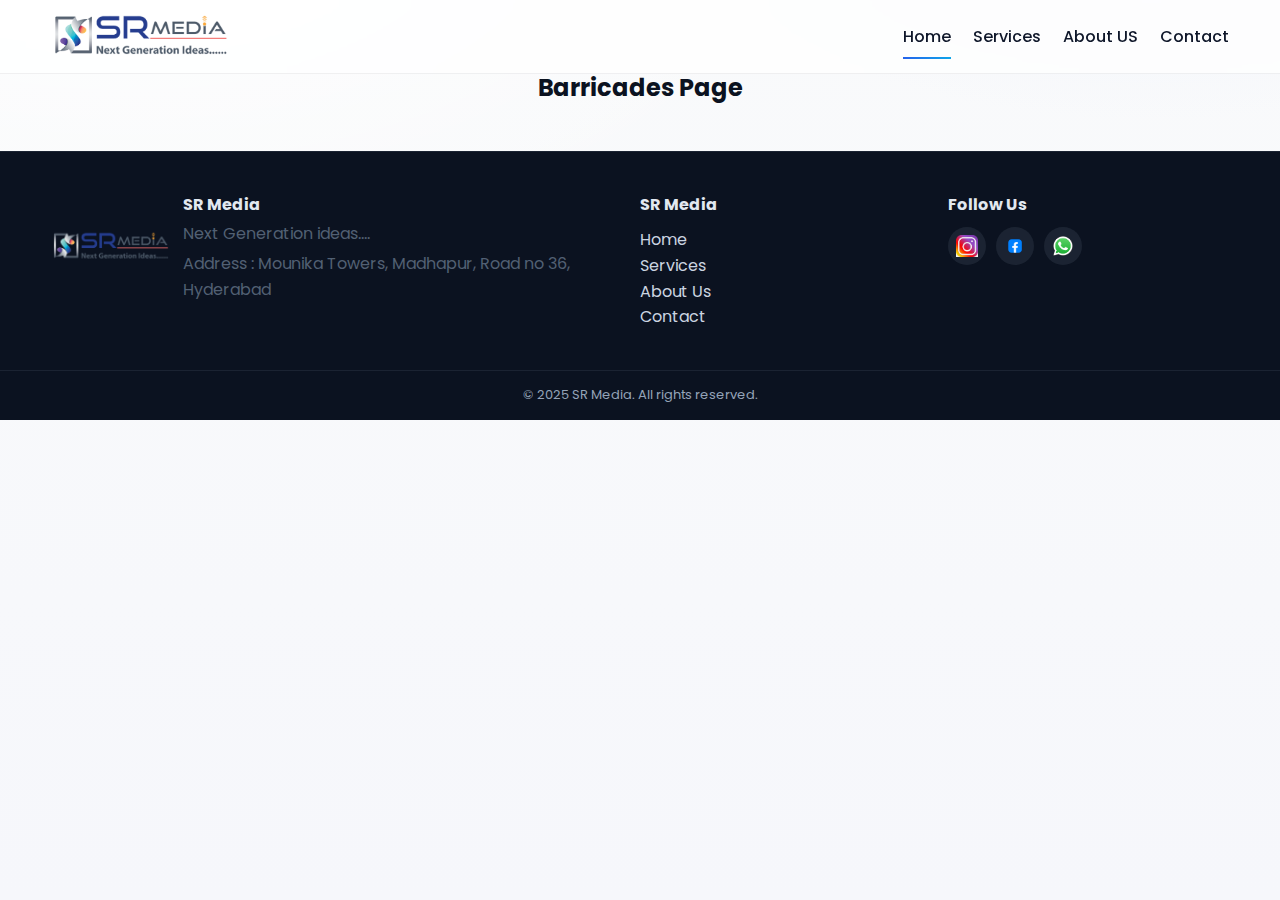
<file: blank.html>
<!DOCTYPE html>
<html lang="en">
<head>
  <meta charset="UTF-8" />
  <meta name="viewport" content="width=device-width, initial-scale=1" />
  <title>SR Media | Outdoor & Indoor Advertising</title>
  <meta name="description" content="SR Media provides outdoor, indoor, barricade and promotional advertising with professional design and execution." />
  <link rel="preconnect" href="https://fonts.googleapis.com">
  <link rel="preconnect" href="https://fonts.gstatic.com" crossorigin>
  <link rel="stylesheet" href="styles.css" />
  <link href="https://unpkg.com/aos@2.3.1/dist/aos.css" rel="stylesheet">
</head>
<body>

  <!-- Header / Navigation -->
  <header class="site-header" role="banner">
    <div class="container navbar">
      <a class="brand" href="/index.html" aria-label="SR Media Home">
        <img src="assets/logo.png" alt="SR Media logo" />
      </a>
      <button class="hamburger" aria-label="Toggle navigation" aria-controls="primary-nav" aria-expanded="false">
        <span></span><span></span><span></span>
      </button>
      <nav id="primary-nav" class="nav-links" role="navigation" aria-label="Primary">
        <a class="active" href="index.html">Home</a>
        <a href="#services">Services</a>
        <a href="#about">About US</a>
        <a href="#contact">Contact</a>
      </nav>
    </div>
  </header>
<h2 style="text-align: center;">Barricades Page</h2>

  <!-- Footer -->
  <footer class="site-footer">
    <div class="container footer-grid">
      <div>
        <div class="footer-brand">
          <img src="assets/logo.png" alt="SR Media logo" />
          <div>
            <h4 style="margin:0;">SR Media</h4>
            <p style="margin:4px 0 0;"  class="footer-link-head">Next Generation ideas....</p>
            <p style="margin:4px 0 0;">Address : Mounika Towers, Madhapur, Road no 36, Hyderabad</p>

          </div>
        </div>
      </div>
      <div>
        <h4 class="footer-link-head">SR Media</h4>
        <nav class="footer-links">
          <a href="index.html">Home</a><br/>
          <a href="#services">Services</a><br/> 
          <a href="nav.html">About Us</a><br/>
          <a href="#contact">Contact</a>
        </nav>
      </div>
      <div>
        <h4>Follow Us</h4>
        <div class="social">
          <a href="#" aria-label="Instagram"><img src="assets/instagram.png" alt="" /></a>
          <a href="#" aria-label="Facebook"><img src="assets/facebook.png" alt="" /></a>
          <a href="https://wa.me/+916262196969" aria-label="WhatsApp"><img src="assets/whatsapp.png" alt="" /></a>
        </div>
      </div>
    </div>
    <div class="footnote">© 2025 SR Media. All rights reserved.</div>
  </footer>

  <script src="script.js"></script>
  <script src="https://unpkg.com/aos@2.3.1/dist/aos.js"></script>
    <script>
      AOS.init();
    </script>
  </body>
  </html>
</file>
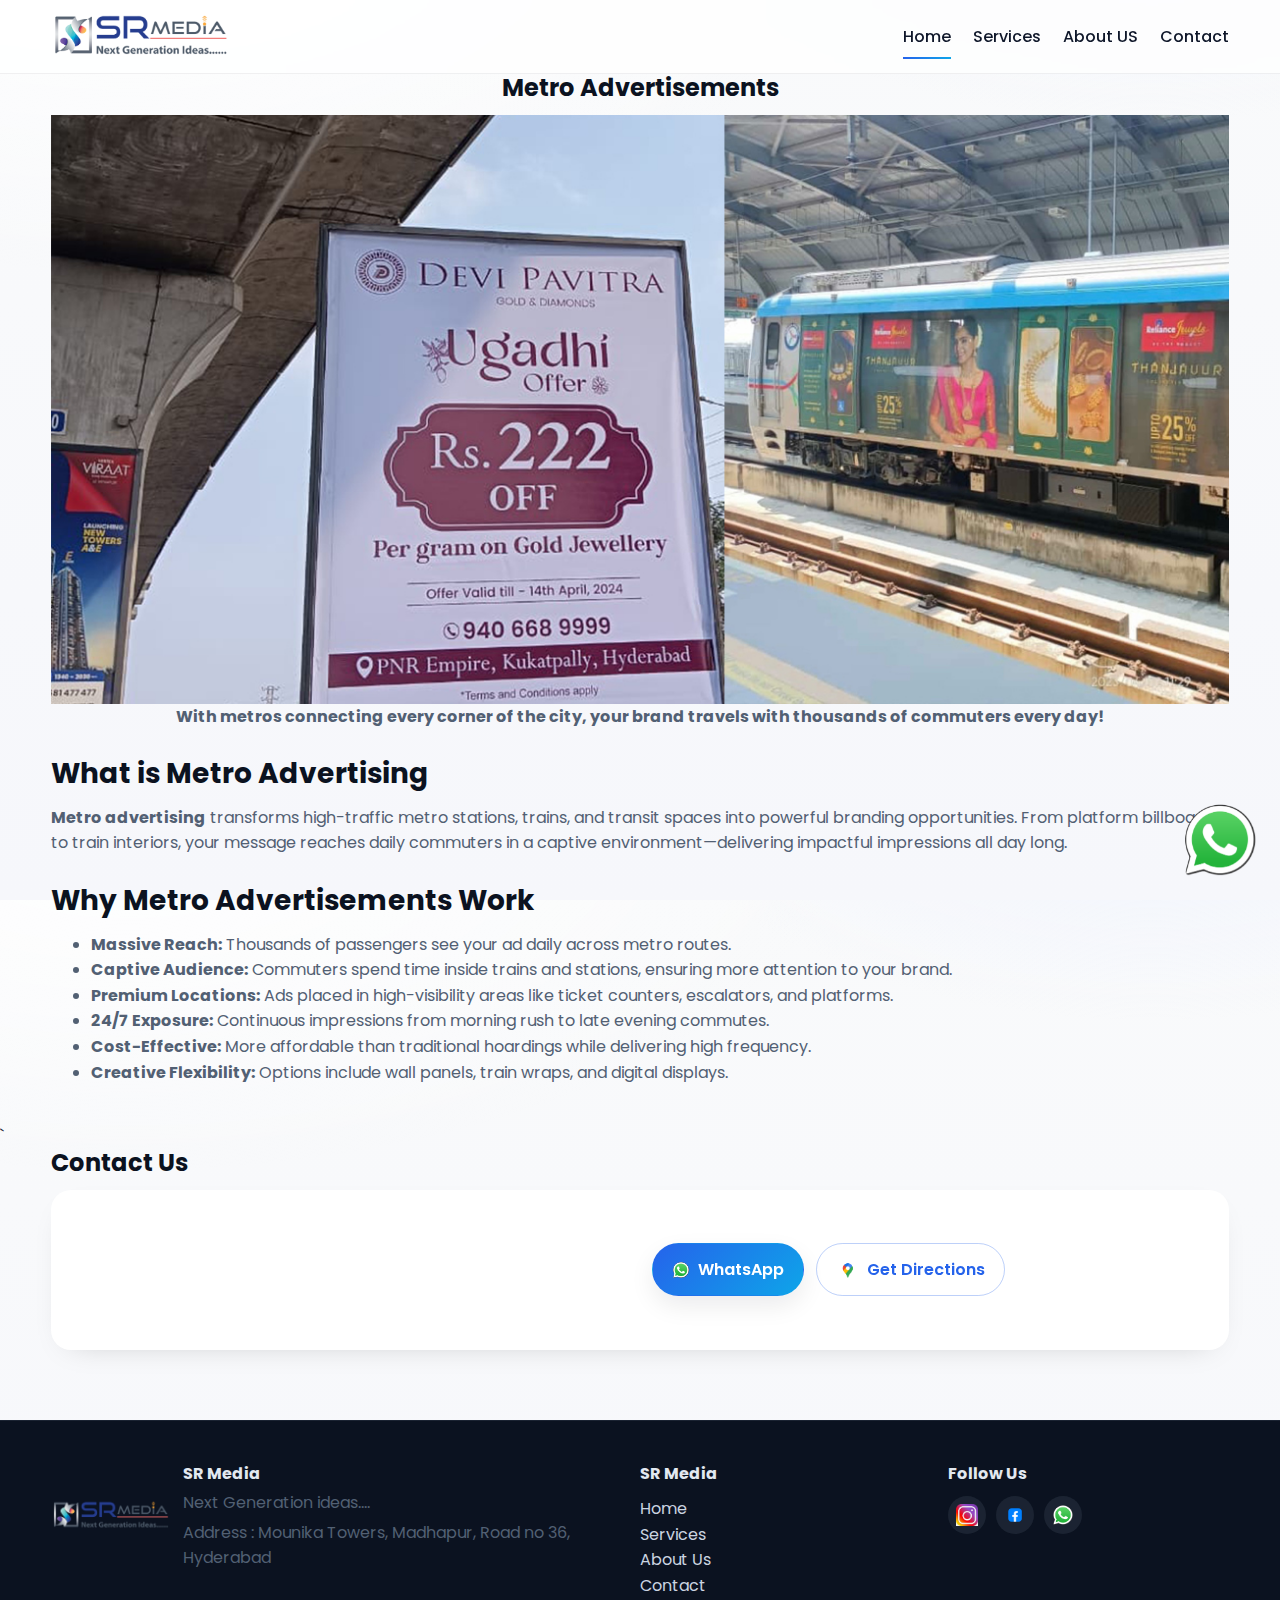
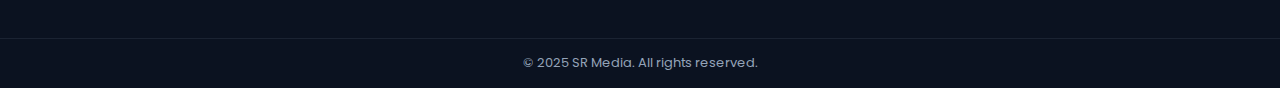
<file: metro.html>
<!DOCTYPE html>
<html lang="en">
<head>
  <meta charset="UTF-8" />
  <meta name="viewport" content="width=device-width, initial-scale=1" />
  <title>SR Media | Metro Advertising</title>
  <meta name="description" content="SR Media provides metro advertising solutions with professional design and execution." />
  <link rel="preconnect" href="https://fonts.googleapis.com">
  <link rel="preconnect" href="https://fonts.gstatic.com" crossorigin>
  <link rel="stylesheet" href="styles.css" />
  <link href="https://unpkg.com/aos@2.3.1/dist/aos.css" rel="stylesheet">
</head>
<body>

  <!-- Header / Navigation -->
  <header class="site-header" role="banner">
    <div class="container navbar">
      <a class="brand" href="index.html" aria-label="SR Media Home">
        <img src="assets/logo.png" alt="SR Media logo" />
      </a>
      <button class="hamburger" aria-label="Toggle navigation" aria-controls="primary-nav" aria-expanded="false">
        <span></span><span></span><span></span>
      </button>
      <nav id="primary-nav" class="nav-links" role="navigation" aria-label="Primary">
        <a class="active" href="index.html">Home</a>
        <a href="index.html#services">Services</a>
        <a href="index.html#about">About US</a>
        <a href="index.html#contact">Contact</a>
      </nav>
    </div>
  </header>

  <h2 style="text-align: center;">Metro Advertisements</h2>

  <section id="headerimage">
    <div class="container headerimage">
      <img src="assets/metro.jpg" alt="Metro Advertising" />
      <p style="font-weight: bold; text-align: center;">With metros connecting every corner of the city, your brand travels with thousands of commuters every day!</p>
    </div>
  </section>

  <!-- What is Metro Advertising -->
  <section id="what">
    <div class="container" style="margin-top: 28px;">
      <h2 class="section-title">What is Metro Advertising</h2>
      <p class="section-sub">
        <span style="font-weight: bold;">Metro advertising</span> transforms high-traffic metro stations, trains, and transit spaces into powerful branding opportunities.
        From platform billboards to train interiors, your message reaches daily commuters in a captive environment—delivering impactful impressions all day long.
      </p>
    </div>
  </section>

  <!-- Benefits -->
  <section id="benefits">
    <div class="container" style="margin-top: 28px;">
      <h2 class="section-title">Why Metro Advertisements Work</h2>
      <ul class="section-sub">
        <li><span style="font-weight: bold;">Massive Reach:</span> Thousands of passengers see your ad daily across metro routes.</li>
        <li><span style="font-weight: bold;">Captive Audience:</span> Commuters spend time inside trains and stations, ensuring more attention to your brand.</li>
        <li><span style="font-weight: bold;">Premium Locations:</span> Ads placed in high-visibility areas like ticket counters, escalators, and platforms.</li>
        <li><span style="font-weight: bold;">24/7 Exposure:</span> Continuous impressions from morning rush to late evening commutes.</li>
        <li><span style="font-weight: bold;">Cost-Effective:</span> More affordable than traditional hoardings while delivering high frequency.</li>
        <li><span style="font-weight: bold;">Creative Flexibility:</span> Options include wall panels, train wraps, and digital displays.</li>
      </ul>
    </div>
  </section>

  <!-- === Contact === -->
    <section id="contact" class="section contact">`
      <div class="container">
        <h2>Contact Us</h2>
        <div class="card">
          <div class="info" data-aos="zoom-in">
            <p>Ready to discuss your campaign? Reach out and we’ll get back within 24 hours.</p>
            <p><strong>Email:</strong> srmedia email@gmail.com</p>
            <p><strong>Hours:</strong> Mon–Sat, 9:00 AM – 9:00 PM</p> 
            <p><strong>Address:</strong> Mounika Towers, Madhapur, Road no 36, Hyderabad.</p>
          </div>
          <div class="actions">
            <a class="btn" href="https://wa.me/+916262156969" target="_blank" rel="noopener">
              <img src="assets/whatsapp.png" alt="" style="width:18px;height:18px;" /> WhatsApp
            </a> 
            <a class="btn btn-outline" href="https://maps.app.goo.gl/io6BSna14B7gaWKM8" target="_blank" rel="noopener">
              <img src="assets/maps.png" alt="" style="width:22px;height:22px;" />Get Directions
            </a>
          </div>
        </div>
      </div>
    </section>  



    <!------Whasts app sticky button-->


      <a href="https://wa.me/+916262156969" class="whatsapp-button" target="_blank" title="Chat on WhatsApp">
      <img src="assets/whatsapp.png" width="80px" height="80px" alt="WhatsApp" />
       </a> 

  <!-- Footer -->
  <footer class="site-footer">
    <div class="container footer-grid">
      <div>
        <div class="footer-brand">
          <img src="assets/logo.png" alt="SR Media logo" />
          <div>
            <h4 style="margin:0;">SR Media</h4>
            <p style="margin:4px 0 0;"  class="footer-link-head">Next Generation ideas....</p>
            <p style="margin:4px 0 0;">Address : Mounika Towers, Madhapur, Road no 36, Hyderabad</p>

          </div>
        </div>
      </div>
      <div>
        <h4 class="footer-link-head">SR Media</h4>
        <nav class="footer-links">
          <a href="index.html">Home</a><br/>
          <a href="index.html#services">Services</a><br/> 
          <a href="index.html#about.html">About Us</a><br/>
          <a href="index.html#contact">Contact</a>
        </nav>
      </div>
      <div>
        <h4>Follow Us</h4>
        <div class="social">
          <a href="#" aria-label="Instagram"><img src="assets/instagram.png" alt="" /></a>
          <a href="#" aria-label="Facebook"><img src="assets/facebook.png" alt="" /></a>
          <a href="https://wa.me/+916262196969" aria-label="WhatsApp"><img src="assets/whatsapp.png" alt="" /></a>
        </div>
      </div>
    </div>
    <div class="footnote">© 2025 SR Media. All rights reserved.</div>
  </footer>

    <script src="script.js"></script>
  <script src="https://unpkg.com/aos@2.3.1/dist/aos.js"></script>
    <script>
      AOS.init();
    </script>

</body>
</html>
</file>
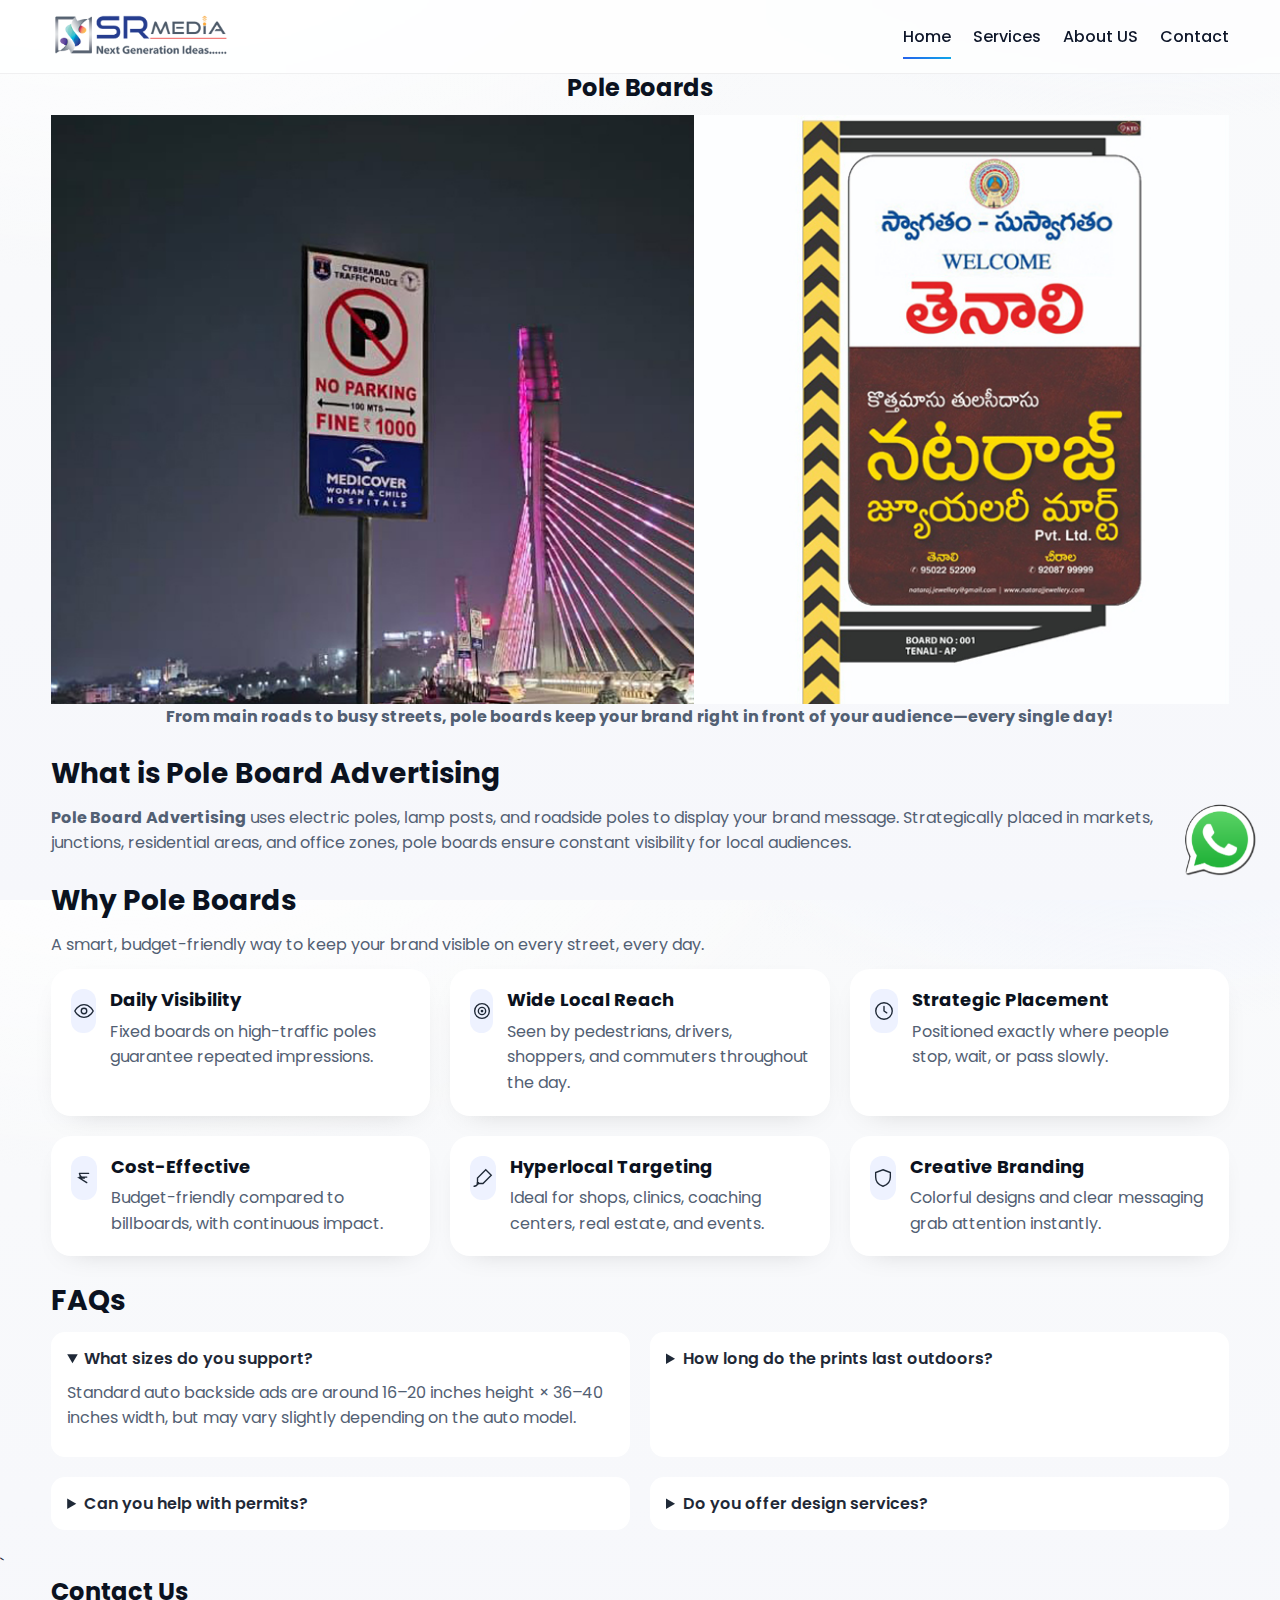
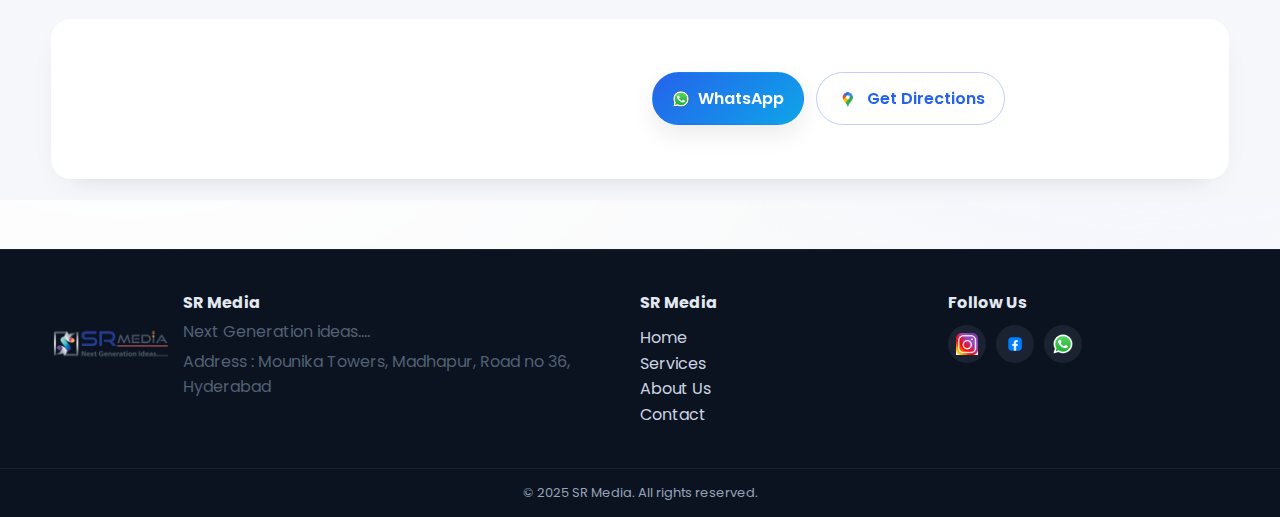
<file: poleboards.html>
<!DOCTYPE html>
<html lang="en">
<head>
  <meta charset="UTF-8" />
  <meta name="viewport" content="width=device-width, initial-scale=1" />
  <title>SR Media | Outdoor & Indoor Advertising</title>
  <meta name="description" content="SR Media provides outdoor, indoor, barricade and promotional advertising with professional design and execution." />
  <link rel="preconnect" href="https://fonts.googleapis.com">
  <link rel="preconnect" href="https://fonts.gstatic.com" crossorigin>
  <link rel="stylesheet" href="styles.css" />
  <link href="https://unpkg.com/aos@2.3.1/dist/aos.css" rel="stylesheet">
</head>
<body>


  <!-- Header / Navigation -->
  <header class="site-header" role="banner">
    <div class="container navbar">
      <a class="brand" href="index.html" aria-label="SR Media Home">
        <img src="assets/logo.png" alt="SR Media logo" />
      </a>
      <button class="hamburger" aria-label="Toggle navigation" aria-controls="primary-nav" aria-expanded="false">
        <span></span><span></span><span></span>
      </button>
      <nav id="primary-nav" class="nav-links" role="navigation" aria-label="Primary">
        <a class="active" href="index.html">Home</a>
        <a href="index.html#services">Services</a>
        <a href="index.html#about">About US</a>
        <a href="index.html#contact">Contact</a>
      </nav>
    </div>
  </header>
<h2 style="text-align: center;">Pole Boards</h2>

  <section id="headerimage">
    <div class="container headerimage">
      <img src="assets/poleboard.jpg">
      <p style="font-weight: bold; text-align: center;">From main roads to busy streets, pole boards keep your brand right in front of your audience—every single day!</p>
    </div>
  </section>

  <!--HEADING FoR-->

  <section id="what">
    <div class="container" style="margin-top: 28px;">
    <h2 class="section-title">What is Pole Board Advertising</h2>
    <p class="section-sub"><span style="font-weight: bold;"> Pole Board Advertising </span> uses electric poles, lamp posts, and roadside poles to display your brand message. Strategically placed in markets, junctions, residential areas, and office zones, pole boards ensure constant visibility for local audiences.  </p>
    </div> 
  </section>

<!-- BENEFITS -->

  <section id="benefits" class="container" style="margin-top: 28px;">
    <h2 class="section-title">Why Pole Boards</h2>
    <p class="section-sub">A smart, budget-friendly way to keep your brand visible on every street, every day.</p>
     
   <div class="grid grid-3" style="margin-top: 12px;">
      <article class="card feature">
        <div class="feature-icon" aria-hidden="true">
          <!-- Eye icon -->
          <svg width="22" height="22" viewBox="0 0 24 24" fill="none" xmlns="http://www.w3.org/2000/svg"><path d="M2 12s3.5-7 10-7 10 7 10 7-3.5 7-10 7S2 12 2 12Z" stroke="currentColor" stroke-width="1.5"/><circle cx="12" cy="12" r="3" stroke="currentColor" stroke-width="1.5"/></svg>
        </div>
        <div>
          <h3>Daily Visibility</h3>
          <p>Fixed boards on high-traffic poles guarantee repeated impressions.</p>
        </div>
      </article>

      <article class="card feature">
        <div class="feature-icon" aria-hidden>

            <!-- Target icon -->
          <svg width="22" height="22" viewBox="0 0 24 24" fill="none" xmlns="http://www.w3.org/2000/svg"><circle cx="12" cy="12" r="8" stroke="currentColor" stroke-width="1.5"/><circle cx="12" cy="12" r="4" stroke="currentColor" stroke-width="1.5"/><circle cx="12" cy="12" r="1.5" fill="currentColor"/></svg>
           </div>
        <div>
          <h3>Wide Local Reach</h3>
          <p>Seen by pedestrians, drivers, shoppers, and commuters throughout the day.</p>
        </div>
      </article>

      <article class="card feature">
        <div class="feature-icon" aria-hidden>
            <!-- Clock icon -->
          <svg width="22" height="22" viewBox="0 0 24 24" fill="none" xmlns="http://www.w3.org/2000/svg"><circle cx="12" cy="12" r="9" stroke="currentColor" stroke-width="1.5"/><path d="M12 7v5l3 2" stroke="currentColor" stroke-width="1.5" stroke-linecap="round"/></svg>
        </div>
        <div>
          <h3>Strategic Placement</h3>
          <p>Positioned exactly where people stop, wait, or pass slowly.</p>
        </div>
      </article>

      <article class="card feature">
        <div class="feature-icon" aria-hidden>
          <!-- Rupee icon -->
          <svg width="22" height="22" viewBox="0 0 24 24" fill="none" xmlns="http://www.w3.org/2000/svg"><path d="M7 7h10M7 11h8M7 7c.5 3 3 5 6 5H7l8 5" stroke="currentColor" stroke-width="1.5" stroke-linecap="round"/></svg>
        </div>
        <div>
          <h3>Cost-Effective</h3>
          <p>Budget-friendly compared to billboards, with continuous impact.</p>
        </div>
      </article>

      <article class="card feature">
        <div class="feature-icon" aria-hidden>
          <!-- Brush icon -->
          <svg width="22" height="22" viewBox="0 0 24 24" fill="none" xmlns="http://www.w3.org/2000/svg"><path d="M15 3l6 6-9 9H6v-6l9-9Z" stroke="currentColor" stroke-width="1.5"/><path d="M6 17s0 4-3 4 4 0 4-4H6Z" stroke="currentColor" stroke-width="1.5"/></svg>
        </div>
        <div>
          <h3>Hyperlocal Targeting</h3>
          <p>Ideal for shops, clinics, coaching centers, real estate, and events.</p>
        </div>
      </article>

      <article class="card feature">
        <div class="feature-icon" aria-hidden>
          <!-- Shield icon -->
          <svg width="22" height="22" viewBox="0 0 24 24" fill="none" xmlns="http://www.w3.org/2000/svg"><path d="M12 3l8 3v5c0 5.25-3.5 8.75-8 10-4.5-1.25-8-4.75-8-10V6l8-3Z" stroke="currentColor" stroke-width="1.5"/></svg>
        </div>
        <div>
          <h3>Creative Branding</h3>
          <p>Colorful designs and clear messaging grab attention instantly.</p>
        </div>
      </article>
    </div>


  </section>  

 

  <!-- FAQ -->

  

  <section class="container" style="margin-top: 28px;">
    <h2 class="section-title">FAQs</h2>
    <div class="grid grid-2 faq" style="margin-top: 10px;">
      <details open>
        <summary>What sizes do you support?</summary>
        <p>Standard auto backside ads are around 16–20 inches height × 36–40 inches width, but may vary slightly depending on the auto model.</p>
      </details>
      <details>
        <summary>How long do the prints last outdoors?</summary>
        <p>With laminated vinyl, prints typically last 3–6 months outdoors, even under sunlight and rain.</p>
      </details>
      <details>
        <summary>Can you help with permits?</summary>
        <p>Yes. We handle auto union coordination and local permissions wherever required.</p>
      </details>
      <details>
        <summary>Do you offer design services?</summary>
        <p>Absolutely—our creative team creates bold, memorable artwork that stands out in traffic.</p>
      </details>
    </div>
  </section>



   <!-- === Contact === -->
    <section id="contact" class="section contact">`
      <div class="container">
        <h2>Contact Us</h2>
        <div class="card">
          <div class="info" data-aos="zoom-in">
            <p>Ready to discuss your campaign? Reach out and we’ll get back within 24 hours.</p>
            <p><strong>Email:</strong> srmedia email@gmail.com</p>
            <p><strong>Hours:</strong> Mon–Sat, 9:00 AM – 9:00 PM</p> 
            <p><strong>Address:</strong> Mounika Towers, Madhapur, Road no 36, Hyderabad.</p>
          </div>
          <div class="actions">
            <a class="btn" href="https://wa.me/+916262156969" target="_blank" rel="noopener">
              <img src="assets/whatsapp.png" alt="" style="width:18px;height:18px;" /> WhatsApp
            </a> 
            <a class="btn btn-outline" href="https://maps.app.goo.gl/io6BSna14B7gaWKM8" target="_blank" rel="noopener">
              <img src="assets/maps.png" alt="" style="width:22px;height:22px;" />Get Directions
            </a>
          </div>
        </div>
      </div>
    </section>  



    <!------Whasts app sticky button-->
      <a href="https://wa.me/+916262156969" class="whatsapp-button" target="_blank" title="Chat on WhatsApp">
      <img src="assets/whatsapp.png" width="80px" height="80px" alt="WhatsApp" />
       </a> 


  <!-- Footer -->
  <footer class="site-footer">
    <div class="container footer-grid">
      <div>
        <div class="footer-brand">
          <img src="assets/logo.png" alt="SR Media logo" />
          <div>
            <h4 style="margin:0;">SR Media</h4>
            <p style="margin:4px 0 0;"  class="footer-link-head">Next Generation ideas....</p>
            <p style="margin:4px 0 0;">Address : Mounika Towers, Madhapur, Road no 36, Hyderabad</p>

          </div>
        </div>
      </div>
      <div>
        <h4 class="footer-link-head">SR Media</h4>
        <nav class="footer-links">
          <a href="index.html">Home</a><br/>
          <a href="index.html#services">Services</a><br/> 
          <a href="index.html#about.html">About Us</a><br/>
          <a href="index.html#contact">Contact</a>
        </nav>
      </div>
      <div>
        <h4>Follow Us</h4>
        <div class="social">
          <a href="#" aria-label="Instagram"><img src="assets/instagram.png" alt="" /></a>
          <a href="#" aria-label="Facebook"><img src="assets/facebook.png" alt="" /></a>
          <a href="https://wa.me/+916262196969" aria-label="WhatsApp"><img src="assets/whatsapp.png" alt="" /></a>
        </div>
      </div>
    </div>
    <div class="footnote">© 2025 SR Media. All rights reserved.</div>
  </footer>
  <script src="script.js"></script>
  <script src="https://unpkg.com/aos@2.3.1/dist/aos.js"></script>
    <script>
      AOS.init();
    </script>
  </body>
  </html>
</file>
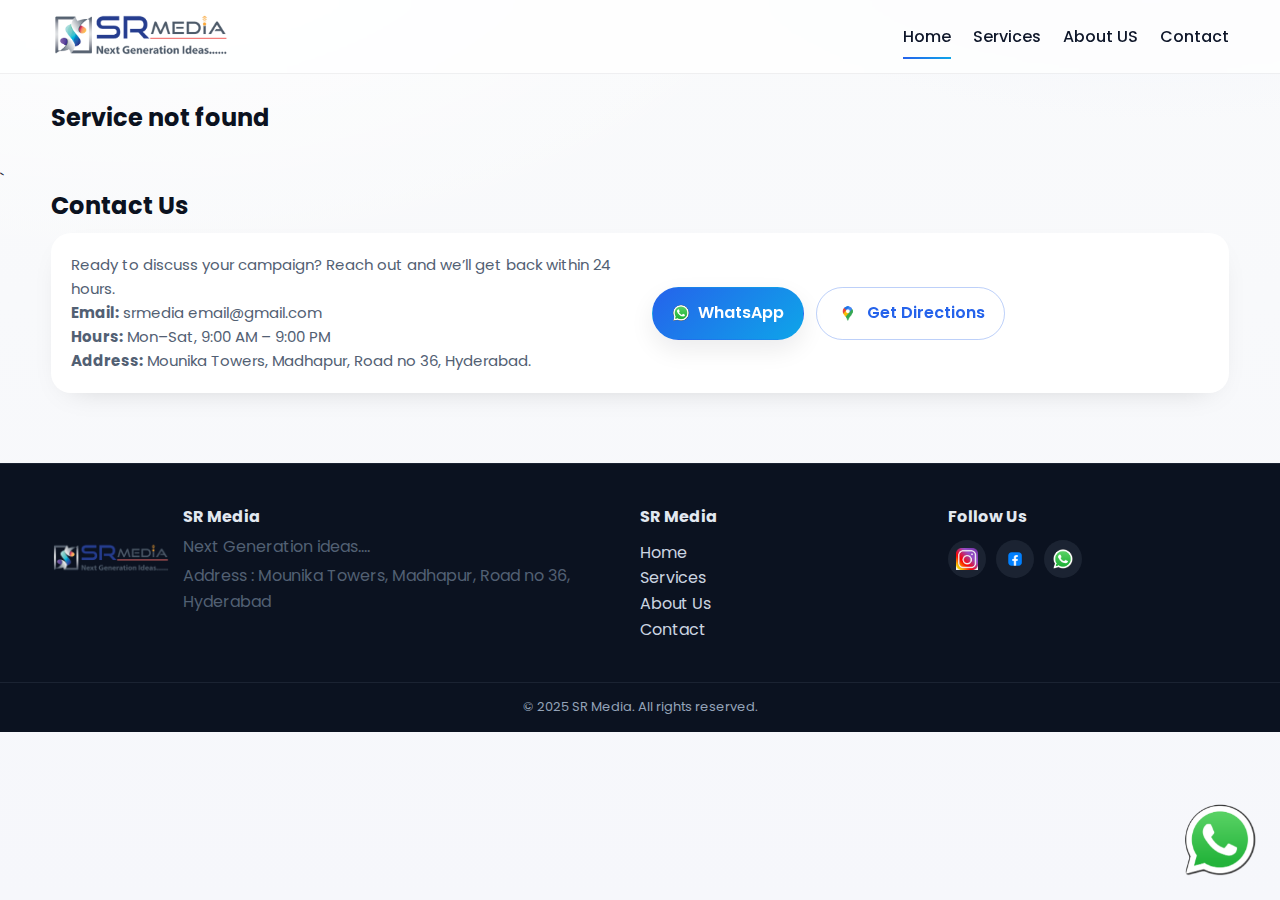
<file: service.html>
<!DOCTYPE html>
<html lang="en">
<head>
  <meta charset="UTF-8" />
  <meta name="viewport" content="width=device-width, initial-scale=1" />
  <title>SR Media | Outdoor & Indoor Advertising</title>
  <meta name="description" content="SR Media provides outdoor, indoor, barricade and promotional advertising with professional design and execution." />
  <link rel="preconnect" href="https://fonts.googleapis.com">
  <link rel="preconnect" href="https://fonts.gstatic.com" crossorigin>
  <link rel="stylesheet" href="styles.css" />
  <link href="https://unpkg.com/aos@2.3.1/dist/aos.css" rel="stylesheet">
</head>
<body>

  <!-- Header -->
 <header class="site-header" role="banner">
    <div class="container navbar">
      <a class="brand" href="index.html" aria-label="SR Media Home">
        <img src="assets/logo.png" alt="SR Media logo" />
      </a>
      <button class="hamburger" aria-label="Toggle navigation" aria-controls="primary-nav" aria-expanded="false">
        <span></span><span></span><span></span>
      </button>
      <nav id="primary-nav" class="nav-links" role="navigation" aria-label="Primary">
        <a class="active" href="index.html">Home</a>
        <a href="#services">Services</a>
        <a href="#about">About US</a>
        <a href="#contact">Contact</a>
      </nav>
    </div>
  </header>

  <main id="service-content" class="container" style="margin-top:30px;">
    <!-- Service content will load here -->
  </main>


  <!-- === Contact === -->
    <section id="contact" class="section contact">`
      <div class="container">
        <h2>Contact Us</h2>
        <div class="card">
          <div class="info">
            <p>Ready to discuss your campaign? Reach out and we’ll get back within 24 hours.</p>
            <p><strong>Email:</strong> srmedia email@gmail.com</p>
            <p><strong>Hours:</strong> Mon–Sat, 9:00 AM – 9:00 PM</p> 
            <p><strong>Address:</strong> Mounika Towers, Madhapur, Road no 36, Hyderabad.</p>
          </div>
          <div class="actions">
            <a class="btn" href="https://wa.me/+916262156969" target="_blank" rel="noopener">
              <img src="assets/whatsapp.png" alt="" style="width:18px;height:18px;" /> WhatsApp
            </a> 
            <a class="btn btn-outline" href="https://maps.app.goo.gl/io6BSna14B7gaWKM8" target="_blank" rel="noopener">
              <img src="assets/maps.png" alt="" style="width:22px;height:22px;" />Get Directions
            </a>
          </div>
        </div>
      </div>
    </section>  



    <!------Whasts app sticky button-->


      <a href="https://wa.me/+916262156969" class="whatsapp-button" target="_blank" title="Chat on WhatsApp">
      <img src="assets/whatsapp.png" width="80px" height="80px" alt="WhatsApp" />
       </a> 

  <!-- Footer -->
  <footer class="site-footer">
    <div class="container footer-grid">
      <div>
        <div class="footer-brand">
          <img src="assets/logo.png" alt="SR Media logo" />
          <div>
            <h4 style="margin:0;">SR Media</h4>
            <p style="margin:4px 0 0;"  class="footer-link-head">Next Generation ideas....</p>
            <p style="margin:4px 0 0;">Address : Mounika Towers, Madhapur, Road no 36, Hyderabad</p>

          </div>
        </div>
      </div>
      <div>
        <h4 class="footer-link-head">SR Media</h4>
        <nav class="footer-links">
          <a href="index.html">Home</a><br/>
          <a href="index.html#services">Services</a><br/> 
          <a href="index.html#about.html">About Us</a><br/>
          <a href="index.html#contact">Contact</a>
        </nav>
      </div>
      <div>
        <h4>Follow Us</h4>
        <div class="social">
          <a href="#" aria-label="Instagram"><img src="assets/instagram.png" alt="" /></a>
          <a href="#" aria-label="Facebook"><img src="assets/facebook.png" alt="" /></a>
          <a href="https://wa.me/+916262196969" aria-label="WhatsApp"><img src="assets/whatsapp.png" alt="" /></a>
        </div>
      </div>
    </div>
    <div class="footnote">© 2025 SR Media. All rights reserved.</div>
  </footer>

    <script src="script.js"></script>
  
  <script src="https://unpkg.com/aos@2.3.1/dist/aos.js"></script>
 

  <script>
  // Get service name from URL (?name=auto)
  const params = new URLSearchParams(window.location.search);
  const serviceName = params.get("name");

  // Load JSON data from assets/data
  fetch("assets/data/services.json")
    .then(res => res.json())
    .then(data => {
      const service = data[serviceName];
      if (!service) {
        document.getElementById("service-content").innerHTML = "<h2>Service not found</h2>";
        return;
      }

      // Update page title
      document.title = `SR Media | ${service.title}`;

      // Build HTML
      document.getElementById("service-content").innerHTML = `
        <h2 style="text-align:center;">${service.title}</h2>
        <section id="headerimage">
          <div class="headerimage">
            <img src="${service.image}" alt="${service.title}" />
            <p style="font-weight:bold; text-align:center;">${service.tagline}</p>
          </div>
        </section>

        <section id="what">
          <h2 class="section-title">What is ${service.title}</h2>
          <p class="section-sub">${service.what}</p>
        </section>

        <section id="benefits">
          <h2 class="section-title">Why ${service.title} Works</h2>
          <ul class="section-sub">
            ${service.benefits.map(b => `<li>${b}</li>`).join("")}
          </ul>
        </section>
      `;
    })
    .catch(err => {
      console.error("Error loading services.json:", err);
      document.getElementById("service-content").innerHTML = "<h2>Could not load service details.</h2>";
    });
</script>

</body>
</html>
</file>
<file: styles.css>
/* ========== SR Media – Professional Theme ========== */
/* Font (optional): Poppins via Google Fonts; safely falls back to system fonts */
@import url('https://fonts.googleapis.com/css2?family=Poppins:wght@300;400;500;600&display=swap');

:root{
  --bg: #f6f7fb;
  --card: #ffffff;
  --text: #1f2937;     /* slate-800 */
  --muted:#526073;     /* slate-600 */
  --primary:#2563eb;   /* blue-600 */
  --primary-2:#0ea5e9; /* sky-500 */
  --accent:#22c55e;    /* green-500 */
  --ring: rgba(37,99,235,0.25);
  --shadow: 0 10px 25px rgba(2,8,23,0.08);
  --radius: 16px;
  --header-h: 74px;
}

*{ box-sizing: border-box; }
html,body{ height:100%; scroll-behavior:smooth; }
body{ margin:0; font-family: 'Poppins', ui-sans-serif, system-ui, -apple-system, Segoe UI, Roboto, Ubuntu, Cantarell, 'Helvetica Neue', Arial, 'Noto Sans', 'Apple Color Emoji','Segoe UI Emoji', 'Segoe UI Symbol', 'Noto Color Emoji';
color: var(--text); background: radial-gradient(1200px 600px at 10% -10%, #ffffff, transparent 60%), radial-gradient(900px 500px at 90% -20%, #eef2ff, transparent 60%),
linear-gradient(180deg, #f9fafb, var(--bg)); line-height:1.6;
}

/* Utilities */
.container{ width:min(1200px, 92%); margin-inline:auto; }
.section{ padding: 22px 0; }
h1,h2,h3{ color:#0b1220; line-height:1.2; margin:0 0 12px; }
p{ margin:0 0 12px; color: var(--muted); }
img{ max-width:100%; display:block; }

.btn{
  display:inline-flex; align-items:center; justify-content:center; gap:.5rem; padding:.8rem 1.2rem; border-radius: 999px; border:1px solid transparent;
  font-weight:600; text-decoration:none; background: linear-gradient(135deg, var(--primary), var(--primary-2)); color:#fff; box-shadow: var(--shadow);
  transform: translateZ(0); transition: transform .2s ease, box-shadow .2s ease, background .2s ease, filter .2s ease;
}
.btn:hover{ transform: translateY(-2px); filter: brightness(1.03); }
.btn-outline{
  background:transparent; color: var(--primary); border-color: rgba(37,99,235,.3); box-shadow: none;
}
.btn-outline:hover{ background: rgba(37,99,235,.08); }

.card{
  background: var(--card); border-radius: var(--radius); box-shadow: var(--shadow);  padding: 24px;  transition: transform .2s ease, box-shadow .2s ease;
}
.card:hover{ transform: translateY(-4px); box-shadow: 0 16px 35px rgba(2,8,23,0.12); }

.grid{ display:grid; gap: 24px; }
.grid-3{ grid-template-columns: repeat(3, 1fr); }
.grid-2{ grid-template-columns: repeat(2, 1fr); }
@media (max-width: 900px){ .grid-3{ grid-template-columns: 1fr 1fr; } }
@media (max-width: 640px){ .grid-3,.grid-2{ grid-template-columns: 1fr; } }

/* Offset for anchor scrolling */
:target{ scroll-margin-top: calc(var(--header-h) + 16px); }

/* ========== Header / Navigation ========== */
.site-header{
  position: sticky; top:0; inset-inline:0; z-index:1000;
  backdrop-filter: blur(10px);
  background: rgba(255,255,255,.75);
  border-bottom: 1px solid rgba(2,8,23,0.06);
  height: var(--header-h);
  display:flex; align-items:center;
  transition: background .25s ease, box-shadow .25s ease, border-color .25s ease;
}
.site-header.scrolled{ background: rgba(255,255,255,.92); box-shadow: 0 6px 20px rgba(2,8,23,.08); }
.navbar{ display:flex; align-items:center; justify-content:space-between; gap:20px; }
.brand{ display:flex; align-items:center; gap:10px; text-decoration:none; }
.brand img{ height:60px; width:auto; } @media (max-width: 900px){ .brand img{  height:60px; width:auto; padding-left: 25%;}}
.brand span{ font-weight:700; letter-spacing:.2px; color:#0b1220; }

.nav-links{
  display:flex; align-items:center; gap: 22px;
}
.nav-links a{
  color:#0f172a; text-decoration:none; font-weight:500; position:relative; padding:.25rem 0;
}
.nav-links a::after{
  content:''; position:absolute; left:0; bottom:-6px; height:2px; width:0;
  background: linear-gradient(90deg, var(--primary), var(--primary-2));
  transition: width .25s ease;
}
.nav-links a:hover::after, .nav-links a.active::after{ width:100%; }

/* Hamburger */
.hamburger{
  display:none; position:relative; width:36px; height:36px;
  border:0; background:transparent; cursor:pointer;
}
.hamburger span{
  position:absolute; left:8px; right:8px; height:2.5px; background:#0b1220; border-radius:2px;
  transition: transform .25s ease, top .25s ease, opacity .2s ease;
}
.hamburger span:nth-child(1){ top:11px; }
.hamburger span:nth-child(2){ top:17px; }
.hamburger span:nth-child(3){ top:23px; }
.hamburger.active span:nth-child(1){ top:17px; transform: rotate(45deg); }
.hamburger.active span:nth-child(2){ opacity:0; }
.hamburger.active span:nth-child(3){ top:17px; transform: rotate(-45deg); }

@media (max-width: 980px){
  .hamburger{ display:block; }
  .nav-links{
    position: fixed; inset: var(--header-h) 0 auto 0;
    background: rgba(255,255,255,.98);
    backdrop-filter: blur(8px);
    border-bottom: 1px solid rgba(2,8,23,0.06);
    display:grid; gap:0;
    transform: translateY(-150%);
    transition: transform .3s ease;
    padding: 12px 5%;
  }
  .nav-links.open{ transform: translateY(0); }
  .nav-links a{ padding: 14px 0; }
}

/* ========== Hero ========== */
.hero{
  padding: 22px 0 22px;
  background:
    radial-gradient(800px 300px at 80% 10%, rgba(14,165,233,.12), transparent 60%),
    radial-gradient(600px 280px at 10% 0%, rgba(37,99,235,.12), transparent 60%);
}  
.hero p.lead{ font-size: clamp(16px, 1.7vw, 18px); color: var(--muted); margin-bottom: 18px; }
.hero .cta{ display:flex; gap:12px; flex-wrap: wrap; }
.hero-media{
  border-radius: var(--radius);
  overflow:hidden; box-shadow: var(--shadow);
}
.hero-media img{ width:100%; height:auto; object-fit: cover; }
@media (max-width: 980px){ .hero .wrap{ grid-template-columns: 1fr; } }

/* ========== Services Cards ========== */
 /* Services Section */
.services-container {
  display: grid;
  grid-template-columns: repeat(2, 1fr); /* default mobile: 2 per row */
  gap: 20px;
  padding: 20px;
}

.services-container img {
  width: 100%;
  height: auto;
  border-radius: 12px;
  box-shadow: 0 4px 12px rgba(0, 0, 0, 0.1);
  transition: transform 0.3s ease, box-shadow 0.3s ease;
}

.services-container img:hover {
  transform: scale(1.05);
  box-shadow: 0 6px 16px rgba(0, 0, 0, 0.2);
}

/* Desktop view */
@media (min-width: 992px) {
  .services-container {
    grid-template-columns: repeat(4, 1fr); /* 4 per row */
  }
}

.services-container a {
  text-decoration: none;
  text-align: center;
  color: black;
    font-weight: bold;

}

.services-title {
  padding-top: 22px;
}


 



/* ======= About us ===========*/

.about-section {
  display: flex;
  flex-wrap: wrap;
  padding: 1rem 2rem;
  gap: 1rem; 
}

.about-container {
  display: flex;
  flex-wrap: wrap;
  gap: 1rem;
  align-items: center;
  width: 100%;
}

.about-text, .about-image {
  flex: 1 1 300px; 
  right: 0px;
}

/* ========== Contact ========== */
.contact .card{ display:grid; grid-template-columns: 1fr 1fr; gap:24px; align-items:center; }
.contact .actions{ display:flex; gap:12px; flex-wrap:wrap; }
.contact .info{ font-size: 15px; }
@media (max-width: 800px){ .contact .card{ grid-template-columns: 1fr; } }

/* ========== Footer ========== */
.site-footer{
  margin-top: 48px;
  background:#0b1220; color:#cdd5e1;
  border-top: 1px solid rgba(148,163,184,.12);
}
.footer-grid{
  display:grid; grid-template-columns: 2fr 1fr 1fr; gap:28px; padding: 40px 0;
}
.footer-grid h4{ color:#e2e8f0; margin:0 0 10px; }
.footer-grid a{ color:#cbd5e1; text-decoration:none; }
.footer-grid a:hover{ color:#ffffff; }
.footer-brand{ display:flex; gap:12px; align-items:center; }
.footer-brand img{ height:40px; width:auto; }
.social{ display:flex; gap:10px; align-items:center; }
.social a{ display:inline-flex; padding:8px; border-radius: 999px; background: rgba(148,163,184,.12); }
.social img{ width:22px; height:22px; }
.footnote{ border-top:1px solid rgba(148,163,184,.12); padding:14px 0; font-size:13px; text-align:center; color:#94a3b8; }


@media (max-width: 980px){
.footer-grid { display:grid; grid-template-columns: 2fr 0fr 2fr; gap:28px; padding: 40px 0;}
.footer-brand img { display:none;} 
.footer-links, .footer-link-head { display: none;}
}

/* =======Whatsapp Sticky Button =====*/

/* WhatsApp Button */
.whatsapp-button { position: fixed; bottom: 20px;  right: 20px;  background-color: transparent; }
.whatsapp-button:hover{opacity: 0.7;}


/*======= Slider That Display on the Top of The Page ======*/

.slideshow-container {
      position: relative;
      width: 100%;
      height: 60vh;
      overflow: hidden;
      border-radius: 15px;
      box-shadow: 0 8px 20px rgba(0,0,0,0.2);
      background: #000;
    }

    .slide {
      position: absolute;
      top: 0;
      left: 100%;
      width: 100%;
      height: 100%;
      opacity: 0;
      transition: all 1s ease-in-out;
    }

    .slide.active {
      left: 0;
      opacity: 1;
      z-index: 2;
    }

    .slide.prev {
      left: -100%;
      opacity: 0;
      z-index: 1;
    }

    .slide img {
      width: 100%;
      height: 100%;
      object-fit: cover;
      border-radius: 15px;
    }

     

    /* Dots */
    .dots {
      text-align: center;
      position: absolute;
      bottom: 15px;
      width: 100%;
      z-index: 10;
    }

    .dot {
      cursor: pointer;
      height: 12px;
      width: 12px;
      margin: 0 5px;
      background-color: rgba(255,255,255,0.6);
      border-radius: 50%;
      display: inline-block;
      transition: background-color 0.3s ease;
    }

    .active-dot, .dot:hover {
      background-color: #fff;
    }

    @media (max-width: 768px) {
      .slideshow-container {
        height: 40vh;
      }
  
    }




    /* ============ SLider Sectio That Display top of the Page Ends =======*/


    /* ========= Clients section Carousal ===========*/

.clients-section {
  padding: 40px 20px;
   text-align: center;
  color: #fff;
}

.clients-section h2 {
  margin-bottom: 30px;
}

.client-carousel {
  overflow: hidden;
  position: relative;
  width: 100%;
}

.client-track {
  display: flex;
  width: calc(250px * 12); /* 12 logos including duplicates */
  animation: scrollClients 25s linear infinite;
}

.client-logo {
  width: 250px;
  flex-shrink: 0;
  padding: 10px;
  box-sizing: border-box;
}

.client-logo img {
  width: 100%;
  height: auto; 
}

.client-logo img:hover {
  filter: grayscale(0%);
}


/* ==== Clients images Carousal code =====*/

@keyframes scrollClients {
  0% { transform: translateX(0); }
  100% { transform: translateX(-50%); }
}










/*============ Grid For The Services Section Display 8 on the desktop 2 on mobile ======================*/



.grid { display: grid; gap: 20px; }
    @media (min-width: 768px) { .grid-3 { grid-template-columns: repeat(3, 1fr); } }
    @media (min-width: 768px) { .grid-2 { grid-template-columns: repeat(2, 1fr); } }

    .card { background: var(--card); border: 1px solid var(--border); border-radius: 20px; padding: 20px; box-shadow: 0 10px 30px -20px rgba(0,0,0,.25); }
    .card h3 { margin: 0 0 8px; font-size: 18px; }
    .card p { margin: 0; color: var(--muted); }

    .section-title { font-size: clamp(22px, 3vw, 28px); margin: 8px 0 14px; }
    .section-sub { color: var(--muted); margin-top: 0; }

    .feature { display: flex; align-items: flex-start; gap: 14px; }
    .feature-icon { width: 44px; height: 44px; border-radius: 12px; background: #eef2ff; display: grid; place-items: center; border: 1px solid var(--border); }

    .list { margin: 0; padding-left: 18px; color: var(--muted); }

    .pill { display: inline-flex; align-items: center; gap: 10px; padding: 12px 14px; border-radius: 16px; border: 1px dashed var(--border); background: #fff; }

    .process { counter-reset: step; }
    .process .step { display: flex; gap: 14px; align-items: flex-start; padding: 16px; border-radius: 16px; border: 1px solid var(--border); background: #fff; }
    .process .num { flex: 0 0 36px; height: 36px; border-radius: 10px; background: var(--primary); color: #fff; display: grid; place-items: center; font-weight: 700; }

    .faq details { background: #fff; border: 1px solid var(--border); border-radius: 14px; padding: 14px 16px; }
    .faq summary { cursor: pointer; font-weight: 600; }
    .faq p { color: var(--muted); margin-top: 8px; }

    .note { font-size: 14px; color: var(--muted); }

    /* Subtle animated background shapes */
    .shape { position: absolute; filter: blur(40px); opacity: .35; pointer-events: none; }
    .shape.one { width: 160px; height: 160px; background: #60a5fa; top: -40px; right: 10%; border-radius: 999px; animation: float 9s ease-in-out infinite; }
    .shape.two { width: 220px; height: 220px; background: #a7f3d0; bottom: -60px; left: 5%; border-radius: 40% 60% 70% 30%/40% 30% 70% 60%; animation: float 11s ease-in-out infinite; }
    @keyframes float { 0%, 100% { transform: translateY(0) } 50% { transform: translateY(10px) } }

    .footer-cta { text-align: center; padding: 36px; border: 1px solid var(--border); background: #fff; border-radius: 20px; }

    a { text-decoration: none; }








    





    #outdoor {
    border: 1px solid #ccc;
    border-radius: 8px;
    overflow: hidden;
    margin-bottom: 20px;
  }

  .outdoor-header {
    background: #2f215f;
    color: white;
    padding: 12px 16px;
    cursor: pointer;
    margin: 0;
    text-align: center;
  }

  .outdoor-container {
    max-height: 0; /* start hidden */
    overflow: hidden;
    transition: max-height 0.6s ease; /* smooth animation */
    padding: 0 20px; /* keep horizontal padding */
    background: #f9f9f9;
      display: grid;
      grid-template-columns: repeat(2, 1fr); /* default mobile: 2 per row */
      gap: 20px; 
  }

  .outdoor-container a {
    text-decoration: none;
    color: #333;
    display: block;
  }

  .outdoor-container img {
   width: 180px;
  height: 120px;
  border-radius: 12px;
  box-shadow: 0 4px 12px rgba(0, 0, 0, 0.1);
  transition: transform 0.3s ease, box-shadow 0.3s ease;
  }

  .outdoor-container img:hover {
     transform: scale(1.05);
  box-shadow: 0 6px 16px rgba(0, 0, 0, 0.2);

  }

  .outdoor-title {
    display: block;
    margin-top: 8px;
    font-weight: bold;
  }

  /* when active, expand smoothly */
  #outdoor.active .outdoor-container {
    max-height: 1500px; /* big enough to show all items */
    padding: 20px;
  }

.outdoor-container a {
  text-decoration: none;
  text-align: center;
  color: black;
    font-weight: bold;

}

.outdoor-title {
  padding-top: 22px;
}

/* Desktop view */
  @media (min-width: 992px) {
  .outdoor-container {
    grid-template-columns: repeat(6, 1fr); /* 4 per row */
  }
}








#indoor {
    border: 1px solid #ccc;
    border-radius: 8px;
    overflow: hidden;
    margin-bottom: 20px;
  }

  .indoor-header {
    background: #2f215f;
    color: white;
    padding: 12px 16px;
    cursor: pointer;
    margin: 0;
    text-align: center;
  }

  .indoor-container {
    max-height: 0; /* start hidden */
    overflow: hidden;
    transition: max-height 0.6s ease; /* smooth animation */
    padding: 0 20px; /* keep horizontal padding */
    background: #f9f9f9;
      display: grid;
      grid-template-columns: repeat(2, 1fr); /* default mobile: 2 per row */
      gap: 20px; 
  }

  .indoor-container a {
    text-decoration: none;
    color: #333;
    display: block;
  }

  .indoor-container img {
   width: 100%;
  height: auto;
  border-radius: 12px;
  box-shadow: 0 4px 12px rgba(0, 0, 0, 0.1);
  transition: transform 0.3s ease, box-shadow 0.3s ease;
  }

  .indoor-container img:hover {
     transform: scale(1.05);
  box-shadow: 0 6px 16px rgba(0, 0, 0, 0.2);

  }

  .indoor-title {
    display: block;
    margin-top: 8px;
    font-weight: bold;
  }

  /* when active, expand smoothly */
  #indoor.active .indoor-container {
    max-height: 1500px; /* big enough to show all items */
    padding: 20px;
  }

.indoor-container a {
  text-decoration: none;
  text-align: center;
  color: black;
    font-weight: bold;

}

.indoor-title {
  padding-top: 22px;
}

/* Desktop view */
  @media (min-width: 992px) {
  .indoor-container {
    grid-template-columns: repeat(6, 1fr); /* 6 per row */
  }

}





/*=====Printing Services =====*/



  
#printing {
    border: 1px solid #ccc;
    border-radius: 8px;
    overflow: hidden;
    margin-bottom: 20px;
  }

  .printing-header {
    background: #2f215f;
    color: white;
    padding: 12px 16px;
    cursor: pointer;
    margin: 0;
    text-align: center;
  }

  .printing-container {
    max-height: 0; /* start hidden */
    overflow: hidden;
    transition: max-height 0.6s ease; /* smooth animation */
    padding: 0 20px; /* keep horizontal padding */
    background: #f9f9f9;
      display: grid;
      grid-template-columns: repeat(2, 1fr); /* default mobile: 2 per row */
      gap: 20px; 
  }

  .printing-container a {
    text-decoration: none;
    color: #333;
    display: block;
  }

  .printing-container img {
   width: 100%;
  height: auto;
  border-radius: 12px;
  box-shadow: 0 4px 12px rgba(0, 0, 0, 0.1);
  transition: transform 0.3s ease, box-shadow 0.3s ease;
  }

  .printing-container img:hover {
     transform: scale(1.05);
  box-shadow: 0 6px 16px rgba(0, 0, 0, 0.2);

  }

  .printing-title {
    display: block;
    margin-top: 8px;
    font-weight: bold;
  }


  
.printing-container a {
  text-decoration: none;
  text-align: center;
  color: black;
    font-weight: bold;

}

.priniting-title {
  padding-top: 22px;
}




 /* when active, expand smoothly */
  #printing.active .printing-container {
    max-height: 1500px; /* big enough to show all items */
    padding: 20px;
  }


  /* Desktop view */
  @media (min-width: 992px) {
  .printing-container {
    grid-template-columns: repeat(6, 1fr); /* 6 per row */
  }

}
</file>
